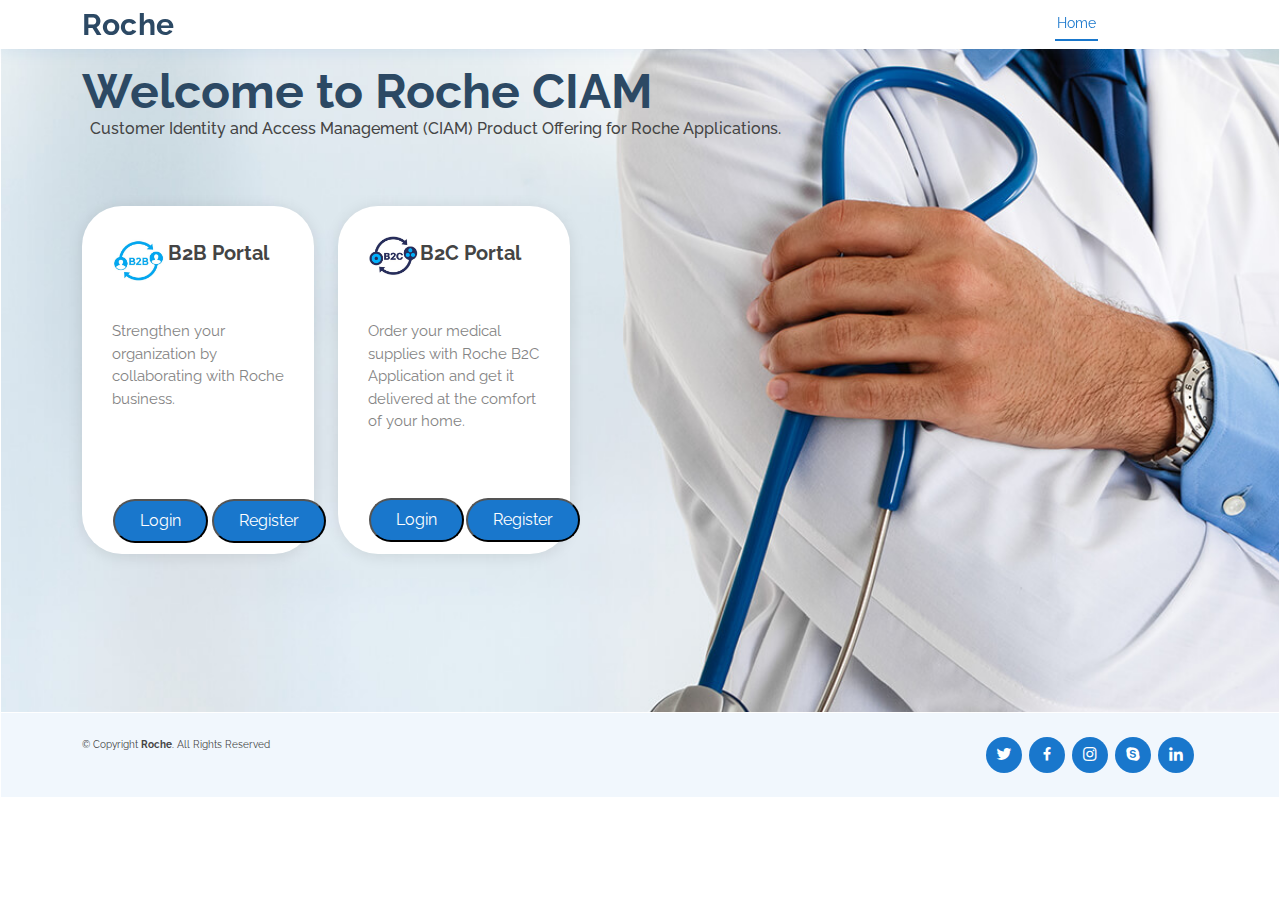
<file: index.html>
<!DOCTYPE html>
<html lang="en">

<head>
    <meta charset="utf-8">
    <meta content="width=device-width, initial-scale=1.0" name="viewport">

    <title>CIAM Sample - Index</title>
    <meta content="" name="description">
    <meta content="" name="keywords">

    <!-- Favicons -->
    <link href="assets/img/favicon.png" rel="icon">
    <link href="assets/img/apple-touch-icon.png" rel="apple-touch-icon">

    <!-- Google Fonts -->
    <link href="https://fonts.googleapis.com/css?family=Open+Sans:300,300i,400,400i,600,600i,700,700i|Raleway:300,300i,400,400i,500,500i,600,600i,700,700i|Poppins:300,300i,400,400i,500,500i,600,600i,700,700i" rel="stylesheet">

    <!-- Vendor CSS Files -->
    <link href="assets/vendor/fontawesome-free/css/all.min.css" rel="stylesheet">
    <link href="assets/vendor/animate.css/animate.min.css" rel="stylesheet">
    <link href="assets/vendor/bootstrap/css/bootstrap.min.css" rel="stylesheet">
    <link href="assets/vendor/bootstrap-icons/bootstrap-icons.css" rel="stylesheet">
    <link href="assets/vendor/boxicons/css/boxicons.min.css" rel="stylesheet">
    <link href="assets/vendor/glightbox/css/glightbox.min.css" rel="stylesheet">
    <link href="assets/vendor/remixicon/remixicon.css" rel="stylesheet">
    <link href="assets/vendor/swiper/swiper-bundle.min.css" rel="stylesheet">

    <!-- Template Main CSS File -->
    <link href="assets/css/style.css" rel="stylesheet">
    <script src="https://code.jquery.com/jquery-3.5.1.min.js"></script>
</head>

<body onload="load();">


    <table style="width:100%;height:100%">
        <tr>
            <td><div id="header"></div></td>
        </tr>
        <tr>
            <td>

                <!-- ======= Hero Section ======= -->
                <section id="hero">
                    <div class="container">
                        <h1>Welcome to Roche CIAM</h1>
                        <h6>
                            &nbsp;&nbsp;Customer Identity and Access Management (CIAM) Product Offering for Roche Applications.
                        </h6>
                        <!--<a href="#about" class="btn-get-started scrollto">Get Started</a>-->
                    </div>


                    <section id="why-us" class="why-us">
                        <div class="container">

                            <div style="vertical-align:central">
                                <!--<div class="col-lg-4 d-flex align-items-stretch">
                    <div class="content">
                        <h3>B2B Launchpad</h3>
                        <p>
                            Strengthen your business with powerful analytics by collaborating with online medical pharmacy.
                        </p>
                        <div class="text-center">
                            <a href="#" class="more-btn" onclick="SignInScreen('b2b');"><strong>Login</strong></a>
                            <a href="Signupb2b.html" class="more-btn"><strong>Register Organization</strong></a>
                        </div>
                    </div>-->
                            </div>
                            <div class="col-lg-8 d-flex align-items-stretch">
                                <div class="icon-boxes d-flex flex-column justify-content-center">
                                    <div class="row">
                                        <div class="col-xl-4 d-flex align-items-stretch">
                                            <div class="icon-box mt-4 mt-xl-0">
                                                <table><tr><td><img src="assets/img/b2bicon1.jpg" ; height="50" ;width="40px" /></td><td valign="middle"><br /><h4>B2B Portal</h4></td></tr></table>

                                                <br />
                                                <p style="text-align:left">Strengthen your organization by collaborating with Roche business.</p>

                                                <br />
                                                <br /><br />
                                                <table>
                                                    <tr>
                                                        <td>
                                                            <button class="appointment-btn" onclick="SignInScreen('b2b');" onmouseover="t('b2b');">Login</button>
                                                        </td>
                                                        <td><br /></td>
                                                        <td>
                                                            <button class="appointment-btn" onclick="SignUpScreen('b2b');" onmouseover="t('b2b');">Register</button>
                                                        </td>
                                                    </tr>
                                                </table>
                                                <!--<a href="Loginb2b.html" id="ICL" class="appointment-btn scrollto">Login</a>-->




                                            </div>
                                        </div>
                                        <div class="col-xl-4 d-flex align-items-stretch">
                                            <div class="icon-box mt-4 mt-xl-0">
                                                <table><tr><td><img src="assets/img/b2cicon.png" ; height="40" ;width="40px" /></td><td valign="middle"><br /><h4>B2C Portal</h4></td></tr></table>
                                                <br />
                                                <p style="text-align:left">Order your medical supplies with Roche B2C Application and get it delivered at the comfort of your home.</p>
                                                <table>
                                                    <tr>

                                                        <td>
                                                            <br />
                                                            <br />
                                                            <button class="appointment-btn" onclick="SignInScreen('b2c');" onmouseover="t('b2c');">Login</button>
                                                        </td>
                                                        <td>
                                                            <br />
                                                            <br />
                                                            <button class="appointment-btn" onclick="SignUpScreen('b2c');" onmouseover="t('b2c')">Register</button>
                                                        </td>
                                                    </tr>
                                                </table>



                                            </div>

                                        </div>
                                    </div><!-- End .content-->

                                </div>

                            </div>

                        </div>

                    </section><!-- End Why Us Section -->

                </section>
                <div id="footer"></div>
            </td>
        </tr>
        
        
    </table>


    <a href="#" class="back-to-top d-flex align-items-center justify-content-center"><i class="bi bi-arrow-up-short"></i></a>

    <!-- Vendor JS Files -->

    <script src="assets/js/jquery.min.js"></script>
    <script id="gigya" src="assets/js/Gigya.js"></script>
    <script src="assets/js/IndexedDB.js"></script>
    <script src="assets/vendor/purecounter/purecounter_vanilla.js"></script>
    <script src="assets/vendor/bootstrap/js/bootstrap.bundle.min.js"></script>
    <script src="assets/vendor/glightbox/js/glightbox.min.js"></script>
    <script src="assets/vendor/swiper/swiper-bundle.min.js"></script>
    <script src="assets/vendor/php-email-form/validate.js"></script>
    <script id="b2b"></script>
    <script id="b2c"></script>
    <script type="text/javascript">
        function t(flag) {



            // Load the script
            //alert(flag)
            const script = document.createElement("script");
            script.id = "gig";
            if (flag == 'b2b') {
                script.src = 'https://cdns.gigya.com/js/gigya.js?apiKey=4_oMwlIxZWipk7JkeWZ-b2LA';
            }
            else {

                script.src = 'https://cdns.gigya.com/js/gigya.js?apiKey=4_zU_l5sFaCUWaU5W-0KFDzw';
            }
            script.type = 'text/javascript';
            script.addEventListener('load', () => {
                console.log('jQuery ${$.fn.jquery} has been loaded successfully!');
                document.getElementById("gig").remove();
                // use jQuery below
            });
            document.head.appendChild(script);
        //}
            
            //if (flag == 'b2b') {

            //    $('head').append('<script src="https://cdns.gigya.com/js/gigya.js?apiKey=4_oMwlIxZWipk7JkeWZ-b2LA">')
                
            //    //$('<script id="b2b">').attr('src', "https://cdns.gigya.com/js/gigya.js?apiKey=4_oMwlIxZWipk7JkeWZ-b2LA").appendTo('head');

            //    //$('script[src="https://cdns.gigya.com/js/gigya.js?apiKey=4_oMwlIxZWipk7JkeWZ-b2LA"]').add();
            //    //document.getElementById("Gigya").src = "https://cdns.gigya.com/js/gigya.js?apiKey=4_oMwlIxZWipk7JkeWZ-b2LA";
                
            //}
            //if (flag == 'b2c') {

            //    $('head').append('<script src="https://cdns.gigya.com/js/gigya.js?apiKey=4_zU_l5sFaCUWaU5W-0KFDzw">')

            //    //$('<script id="b2c">').attr('src', "https://cdns.gigya.com/js/gigya.js?apiKey=4_zU_l5sFaCUWaU5W-0KFDzw").appendTo('head');

            //    //document.getElementById("Gigya").src = "https://cdns.gigya.com/js/gigya.js?apiKey=4_zU_l5sFaCUWaU5W-0KFDzw";
                 
            // }

            
            
        }
        

    </script>


    <!--<script type="text/javascript" src="https://cdns.gigya.com/js/gigya.js?apiKey=4_oMwlIxZWipk7JkeWZ-b2LA"></script>-->

    <!-- Template Main JS File -->

    <script src="assets/js/main.js"></script>

</body>

</html>
</file>
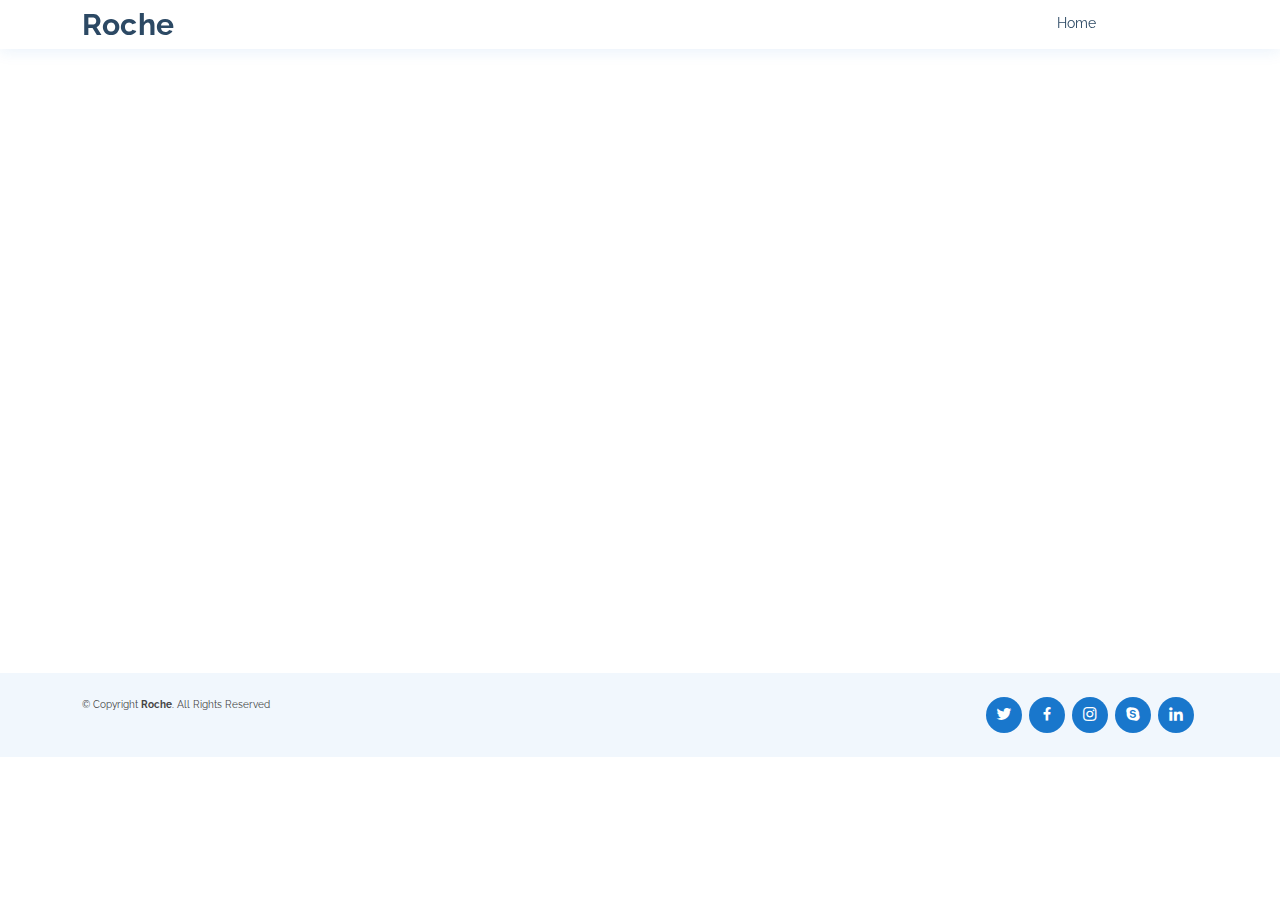
<file: ChangePassword.html>
﻿<!DOCTYPE html>
<html lang="en">
<!-- Basic -->
<head>

    <meta charset="utf-8">
    <meta content="width=device-width, initial-scale=1.0" name="viewport">

    <title>CIAM Sample - Change Password</title>
    <meta content="" name="description">
    <meta content="" name="keywords">

    <!-- Favicons -->
    <link href="assets/img/favicon.png" rel="icon">
    <link href="assets/img/apple-touch-icon.png" rel="apple-touch-icon">

    <!-- Google Fonts -->
    <link href="https://fonts.googleapis.com/css?family=Open+Sans:300,300i,400,400i,600,600i,700,700i|Raleway:300,300i,400,400i,500,500i,600,600i,700,700i|Poppins:300,300i,400,400i,500,500i,600,600i,700,700i" rel="stylesheet">

    <!-- Vendor CSS Files -->
    <link href="assets/vendor/fontawesome-free/css/all.min.css" rel="stylesheet">
    <link href="assets/vendor/animate.css/animate.min.css" rel="stylesheet">
    <link href="assets/vendor/bootstrap/css/bootstrap.min.css" rel="stylesheet">
    <link href="assets/vendor/bootstrap-icons/bootstrap-icons.css" rel="stylesheet">
    <link href="assets/vendor/boxicons/css/boxicons.min.css" rel="stylesheet">
    <link href="assets/vendor/glightbox/css/glightbox.min.css" rel="stylesheet">
    <link href="assets/vendor/remixicon/remixicon.css" rel="stylesheet">
    <link href="assets/vendor/swiper/swiper-bundle.min.css" rel="stylesheet">

    <!-- Template Main CSS File -->
    <link href="assets/css/style.css" rel="stylesheet">
    <script src="https://code.jquery.com/jquery-3.5.1.min.js"></script>


</head>
<body id="home" onload="ChangePassScreen();">
    <br />


    <div id="header"></div>
    <br />
    <br />
    <br />
    <br />
    <br />
    <br />
    <br />
    <br />
    <br />
    <br />
    <br />
    <br />
    <br />
    <br />
    <br />
    <br />
    <br />
    <br />
    <br />
    <br />
    <br />
    <br />
    <br />
    <br />
    <br />
    <br />
    <br />
    <div id="footer"></div>

    <script src="assets/js/jquery.min.js"></script>
    <script src="assets/js/Gigya.js"></script>
    <script src="assets/js/IndexedDB.js"></script>
    <script src="assets/vendor/purecounter/purecounter_vanilla.js"></script>
    <script src="assets/vendor/bootstrap/js/bootstrap.bundle.min.js"></script>
    <script src="assets/vendor/glightbox/js/glightbox.min.js"></script>
    <script src="assets/vendor/swiper/swiper-bundle.min.js"></script>
    <script src="assets/vendor/php-email-form/validate.js"></script>
    <script id="Gigya"></script>
    <script type="text/javascript">
        if (sessionStorage.getItem("flag") == 'b2b') {

            document.getElementById("Gigya").src = "https://cdns.gigya.com/js/gigya.js?apiKey=4_oMwlIxZWipk7JkeWZ-b2LA";

        }
        if (sessionStorage.getItem("flag") == 'b2c') {
            document.getElementById("Gigya").src = "https://cdns.gigya.com/js/gigya.js?apiKey=4_zU_l5sFaCUWaU5W-0KFDzw";

        }
    </script>
  
    <script src="assets/js/main.js"></script>

</body>
</html>
</file>
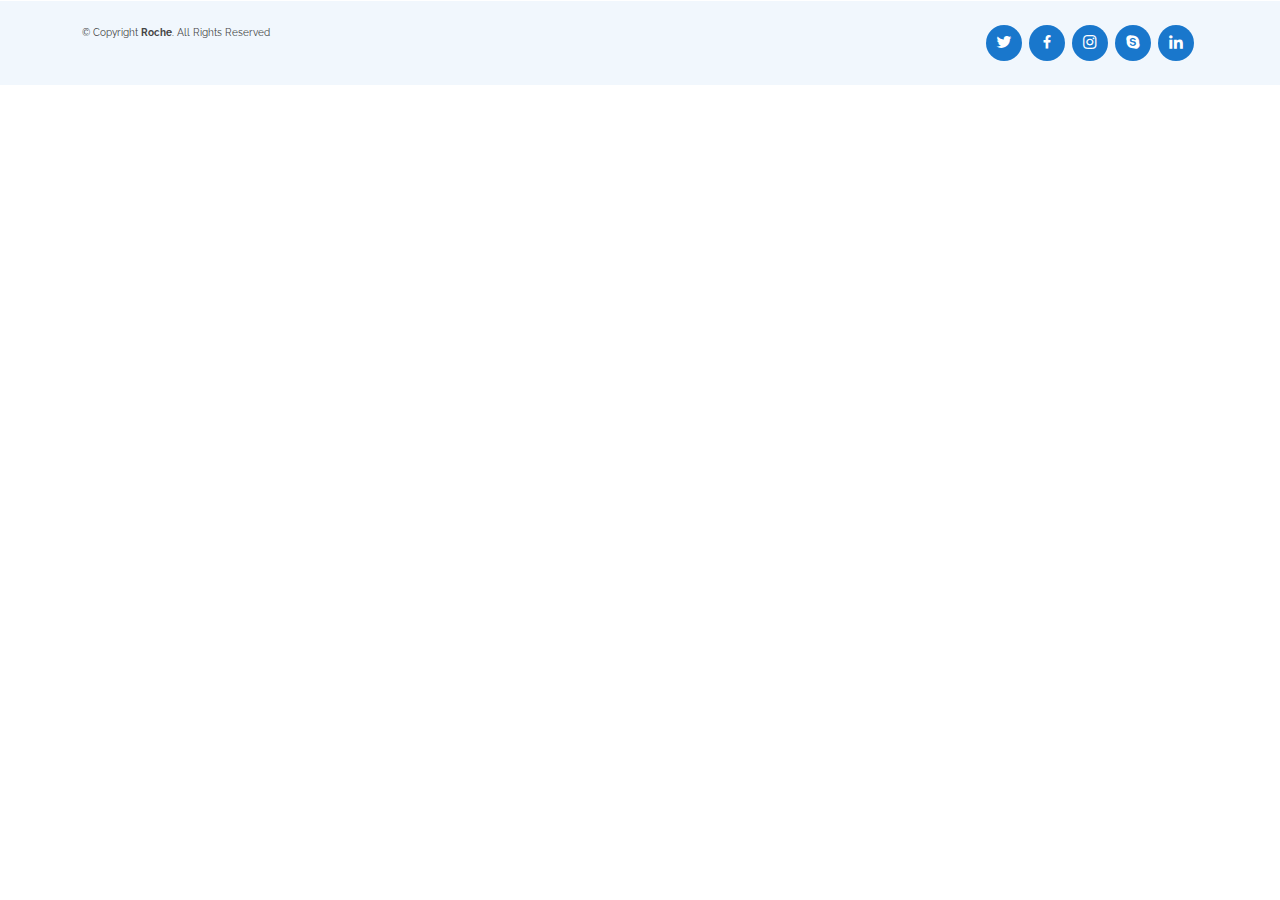
<file: Footer.html>
<!DOCTYPE html>
<html lang="en">

<head>
  <meta charset="utf-8">
  <meta content="width=device-width, initial-scale=1.0" name="viewport">

  <title>CIAM Sample - Footer</title>
  <meta content="" name="description">
  <meta content="" name="keywords">

  <!-- Favicons -->
  <link href="assets/img/favicon.png" rel="icon">
  <link href="assets/img/apple-touch-icon.png" rel="apple-touch-icon">

  <!-- Google Fonts -->
  <link href="https://fonts.googleapis.com/css?family=Open+Sans:300,300i,400,400i,600,600i,700,700i|Raleway:300,300i,400,400i,500,500i,600,600i,700,700i|Poppins:300,300i,400,400i,500,500i,600,600i,700,700i" rel="stylesheet">

  <!-- Vendor CSS Files -->
  <link href="assets/vendor/fontawesome-free/css/all.min.css" rel="stylesheet">
  <link href="assets/vendor/animate.css/animate.min.css" rel="stylesheet">
  <link href="assets/vendor/bootstrap/css/bootstrap.min.css" rel="stylesheet">
  <link href="assets/vendor/bootstrap-icons/bootstrap-icons.css" rel="stylesheet">
  <link href="assets/vendor/boxicons/css/boxicons.min.css" rel="stylesheet">
  <link href="assets/vendor/glightbox/css/glightbox.min.css" rel="stylesheet">
  <link href="assets/vendor/remixicon/remixicon.css" rel="stylesheet">
  <link href="assets/vendor/swiper/swiper-bundle.min.css" rel="stylesheet">

  <!-- Template Main CSS File -->
  <link href="assets/css/style.css" rel="stylesheet">

  
 </head>
<body>
  <footer id="footer">
   

    <div class="container d-md-flex py-4">

      <div class="me-md-auto text-center text-md-start">
        <div class="copyright">
          &copy; Copyright <strong><span>Roche</span></strong>. All Rights Reserved
        </div>
        
      </div>
      <div class="social-links text-center text-md-right pt-3 pt-md-0">
        <a href="#" class="twitter"><i class="bx bxl-twitter"></i></a>
        <a href="#" class="facebook"><i class="bx bxl-facebook"></i></a>
        <a href="#" class="instagram"><i class="bx bxl-instagram"></i></a>
        <a href="#" class="google-plus"><i class="bx bxl-skype"></i></a>
        <a href="#" class="linkedin"><i class="bx bxl-linkedin"></i></a>
      </div>
    </div>
  </footer><!-- End Footer -->

  
  <a href="#" class="back-to-top d-flex align-items-center justify-content-center"><i class="bi bi-arrow-up-short"></i></a>

  

  <!-- Template Main JS File -->
  <script src="assets/js/main.js"></script>

</body>

</html>
</file>
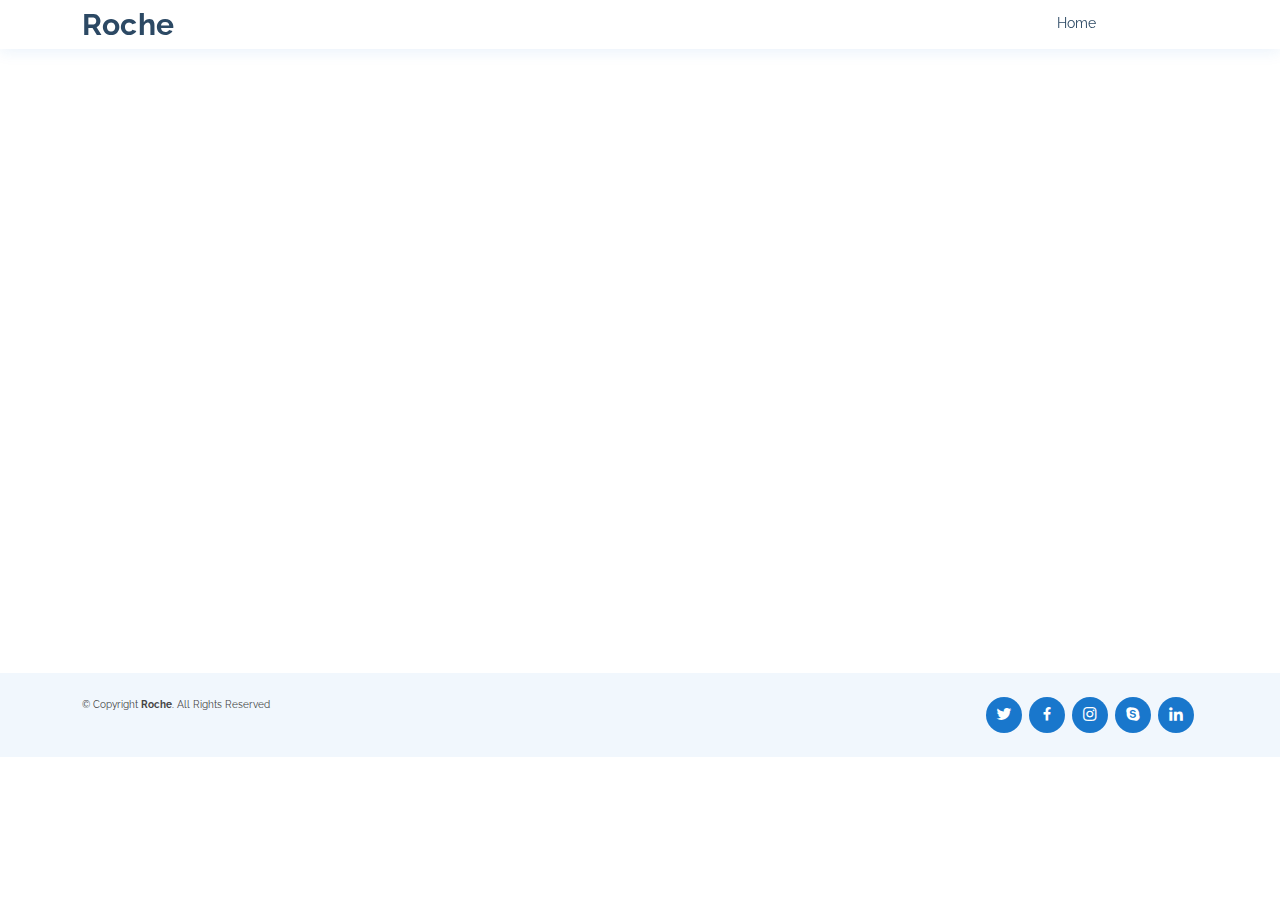
<file: ForgotPassword.html>
﻿<!DOCTYPE html>
<html lang="en">
<!-- Basic -->
<head>

    <meta charset="utf-8">
    <meta content="width=device-width, initial-scale=1.0" name="viewport">

    <title>CIAM Sample - Index</title>
    <meta content="" name="description">
    <meta content="" name="keywords">

    <!-- Favicons -->
    <link href="assets/img/favicon.png" rel="icon">
    <link href="assets/img/apple-touch-icon.png" rel="apple-touch-icon">

    <!-- Google Fonts -->
    <link href="https://fonts.googleapis.com/css?family=Open+Sans:300,300i,400,400i,600,600i,700,700i|Raleway:300,300i,400,400i,500,500i,600,600i,700,700i|Poppins:300,300i,400,400i,500,500i,600,600i,700,700i" rel="stylesheet">

    <!-- Vendor CSS Files -->
    <link href="assets/vendor/fontawesome-free/css/all.min.css" rel="stylesheet">
    <link href="assets/vendor/animate.css/animate.min.css" rel="stylesheet">
    <link href="assets/vendor/bootstrap/css/bootstrap.min.css" rel="stylesheet">
    <link href="assets/vendor/bootstrap-icons/bootstrap-icons.css" rel="stylesheet">
    <link href="assets/vendor/boxicons/css/boxicons.min.css" rel="stylesheet">
    <link href="assets/vendor/glightbox/css/glightbox.min.css" rel="stylesheet">
    <link href="assets/vendor/remixicon/remixicon.css" rel="stylesheet">
    <link href="assets/vendor/swiper/swiper-bundle.min.css" rel="stylesheet">

    <!-- Template Main CSS File -->
    <link href="assets/css/style.css" rel="stylesheet">
    <script src="https://code.jquery.com/jquery-3.5.1.min.js"></script>


</head>
<body id="home" onload="ForgotPass();">
    <br />


    <div id="header"></div>
    <br />
    <br />
    <br />
    <br />
    <br />
    <br />
    <br />
    <br />
    <br />
    <br />
    <br />
    <br />
    <br />
    <br />
    <br />
    <br />
    <br />
    <br />
    <br />
    <br />
    <br />
    <br />
    <br />
    <br />
    <br />
    <br />
    <br />
    <div id="footer"></div>

    <script src="assets/js/jquery.min.js"></script>
    <script src="assets/js/Gigya.js"></script>
    <script src="assets/js/IndexedDB.js"></script>
    <script src="assets/vendor/purecounter/purecounter_vanilla.js"></script>
    <script src="assets/vendor/bootstrap/js/bootstrap.bundle.min.js"></script>
    <script src="assets/vendor/glightbox/js/glightbox.min.js"></script>
    <script src="assets/vendor/swiper/swiper-bundle.min.js"></script>
    <script src="assets/vendor/php-email-form/validate.js"></script>
    <script type="text/javascript" src="https://cdns.gigya.com/js/gigya.js?apiKey=4_oMwlIxZWipk7JkeWZ-b2LA"></script>

    <!-- Template Main JS File -->

    <script src="assets/js/main.js"></script>

</body>
</html>
</file>
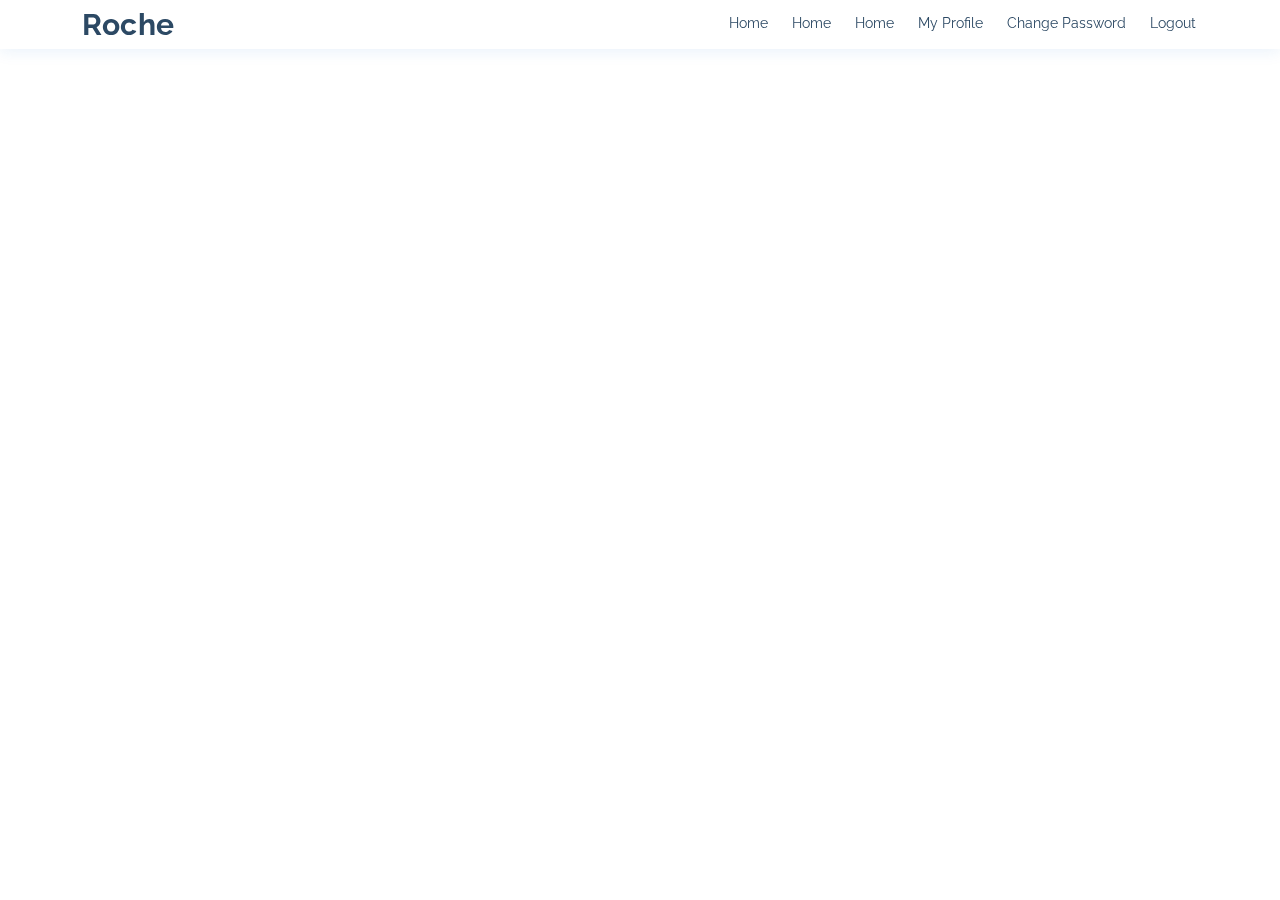
<file: Header.html>
<!DOCTYPE html>
<html lang="en">

<head>
    <meta charset="utf-8">
    <meta content="width=device-width, initial-scale=1.0" name="viewport">

    <title>CIAM Sample - Index</title>
    <meta content="" name="description">
    <meta content="" name="keywords">

    <!-- Favicons -->
    <link href="assets/img/favicon.png" rel="icon">
    <link href="assets/img/apple-touch-icon.png" rel="apple-touch-icon">

    <!-- Google Fonts -->
    <link href="https://fonts.googleapis.com/css?family=Open+Sans:300,300i,400,400i,600,600i,700,700i|Raleway:300,300i,400,400i,500,500i,600,600i,700,700i|Poppins:300,300i,400,400i,500,500i,600,600i,700,700i" rel="stylesheet">

    <!-- Vendor CSS Files -->
    <link href="assets/vendor/fontawesome-free/css/all.min.css" rel="stylesheet">
    <link href="assets/vendor/animate.css/animate.min.css" rel="stylesheet">
    <link href="assets/vendor/bootstrap/css/bootstrap.min.css" rel="stylesheet">
    <link href="assets/vendor/bootstrap-icons/bootstrap-icons.css" rel="stylesheet">
    <link href="assets/vendor/boxicons/css/boxicons.min.css" rel="stylesheet">
    <link href="assets/vendor/glightbox/css/glightbox.min.css" rel="stylesheet">
    <link href="assets/vendor/remixicon/remixicon.css" rel="stylesheet">
    <link href="assets/vendor/swiper/swiper-bundle.min.css" rel="stylesheet">

    <!-- Template Main CSS File -->
    <link href="assets/css/style.css" rel="stylesheet">
    
    <script>
        $(function () {
            $('a').each(function () {
                if ($(this).prop('href') == window.location.href) {
                    $(this).addClass('nav-link active'); $(this).parents('li').addClass('nav-link active');
                }
            });
        });

        var session_UID = sessionStorage.getItem("SUID");
        var session_Name = sessionStorage.getItem("SName");
        //alert(session_Name);
        var session_Provider = sessionStorage.getItem("SProvider");
        var session_OrgName = sessionStorage.getItem("SOrgName");
        var flag = sessionStorage.getItem("flag");
        //alert(flag);
        //session_Email = 'here';
        //alert(session_Email);

        if (session_UID == null || typeof session_UID === "undefined") {

            //document.getElementById("LN").style.display = "block";
            //document.getElementById("RS").style.display = "block";
            document.getElementById("HM").style.display = "block";
            document.getElementById("HMLb2b").style.display = "none";
            document.getElementById("HMLb2c").style.display = "none";
            document.getElementById("MP").style.display = "none";
            document.getElementById("CP").style.display = "none";
            document.getElementById("LO").style.display = "none";
            //document.getElementById("info").style.display = "none";


        }
        else {

            if (flag == 'b2c') {
                //document.getElementById("info").innerText = "Hello," + " " + session_Name;
                document.getElementById("HMLb2c").style.display = "block";
                document.getElementById("HMLb2b").style.display = "none";
            }
            if (flag == 'b2b') {
                //document.getElementById("info").innerText = "Hello," + " " + session_Name + "\n" + "Account for : " + session_OrgName;
                //document.getElementById("info").style.font  = "18px"
                document.getElementById("HMLb2b").style.display = "block";
                document.getElementById("HMLb2c").style.display = "none";
            }
            
            document.getElementById("MP").style.display = "block";
            //alert(session_Provider);
            if (session_Provider == null || typeof session_Provider === "undefined") {
                alert('ok');
                document.getElementById("CP").style.display = "block";
            }
            else {
                //alert('no');
                document.getElementById("CP").style.display = "none";
            }
            document.getElementById("HM").style.display = "none";

            //document.getElementById("RS").style.display = "none";
            //document.getElementById("info").style.display = "block";
            document.getElementById("LO").style.display = "block";
            //window.location.href = 'Login.html';
        }

        


    </script>

</head>

<body>



    <header id="header" class="fixed-top">
        <div class="container d-flex align-items-center">

            <h1 class="logo me-auto"><a href="index.html">Roche</a></h1>
            <!--<a href="index.html" class="logo me-auto"><img src="assets/img/Logo.png" alt="" class="img-fluid"></a>-->

            <nav id="navbar" class="navbar order-last order-lg-0">
                <ul>

                    <li><a id="HM" class="nav-link" href="index.html">Home</a></li>
                    <li><a id="HMLb2b" class="nav-link" href="Landingb2b.html">Home</a></li>
                    <li><a id="HMLb2c" class="nav-link" href="Landingb2c.html">Home</a></li>
                    <li><a id="MP" class="nav-link" href="MyProfile.html">My Profile</a></li>
                    <li><a id="CP" class="nav-link" href="ChangePassword.html">Change Password</a></li>
                    <li><a id="LO" class="nav-link" href="LogOut.html">Logout</a></li>


                </ul>
                <!--<p>&nbsp; &nbsp; &nbsp; &nbsp; &nbsp; &nbsp; &nbsp; &nbsp; &nbsp; &nbsp; &nbsp; &nbsp; &nbsp; &nbsp; &nbsp; &nbsp; </p>
                <a id="info" href="MyProfile.html"><strong></strong></a>-->
            </nav>
        </div>

    </header>
    <script src="assets/js/Gigya.js"></script>
    <script id="Gigya"></script>
    

    <a href="#" class="back-to-top d-flex align-items-center justify-content-center"><i class="bi bi-arrow-up-short"></i></a>

</body>

</html>
</file>
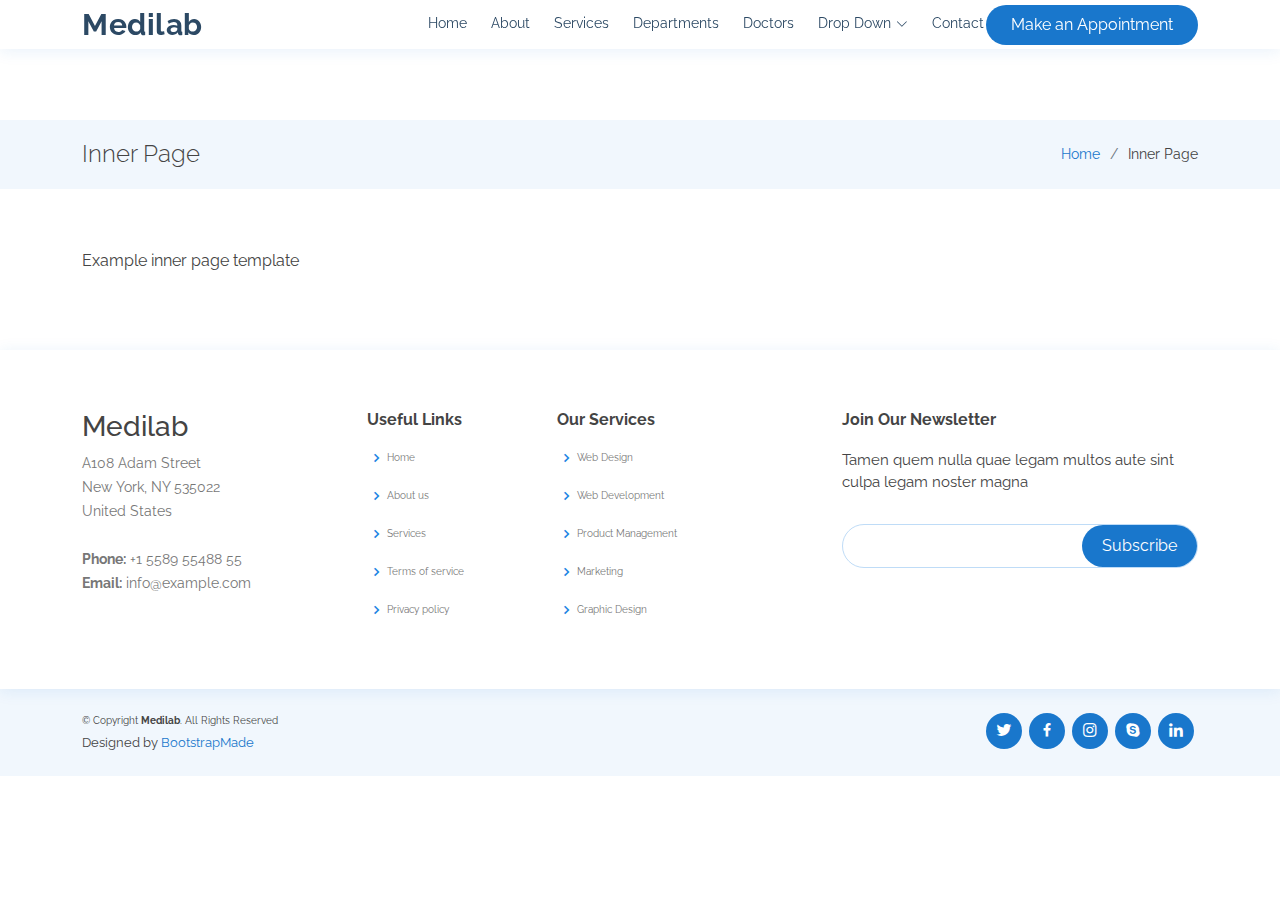
<file: inner-page.html>
<!DOCTYPE html>
<html lang="en">

<head>
  <meta charset="utf-8">
  <meta content="width=device-width, initial-scale=1.0" name="viewport">

  <title>Inner Page - Medilab Bootstrap Template</title>
  <meta content="" name="description">
  <meta content="" name="keywords">

  <!-- Favicons -->
  <link href="assets/img/favicon.png" rel="icon">
  <link href="assets/img/apple-touch-icon.png" rel="apple-touch-icon">

  <!-- Google Fonts -->
  <link href="https://fonts.googleapis.com/css?family=Open+Sans:300,300i,400,400i,600,600i,700,700i|Raleway:300,300i,400,400i,500,500i,600,600i,700,700i|Poppins:300,300i,400,400i,500,500i,600,600i,700,700i" rel="stylesheet">

  <!-- Vendor CSS Files -->
  <link href="assets/vendor/fontawesome-free/css/all.min.css" rel="stylesheet">
  <link href="assets/vendor/animate.css/animate.min.css" rel="stylesheet">
  <link href="assets/vendor/bootstrap/css/bootstrap.min.css" rel="stylesheet">
  <link href="assets/vendor/bootstrap-icons/bootstrap-icons.css" rel="stylesheet">
  <link href="assets/vendor/boxicons/css/boxicons.min.css" rel="stylesheet">
  <link href="assets/vendor/glightbox/css/glightbox.min.css" rel="stylesheet">
  <link href="assets/vendor/remixicon/remixicon.css" rel="stylesheet">
  <link href="assets/vendor/swiper/swiper-bundle.min.css" rel="stylesheet">

  <!-- Template Main CSS File -->
  <link href="assets/css/style.css" rel="stylesheet">

  <!-- =======================================================
  * Template Name: Medilab - v4.8.1
  * Template URL: https://bootstrapmade.com/medilab-free-medical-bootstrap-theme/
  * Author: BootstrapMade.com
  * License: https://bootstrapmade.com/license/
  ======================================================== -->
</head>

<body>

  <!-- ======= Top Bar ======= -->
  <div id="topbar" class="d-flex align-items-center fixed-top">
    <div class="container d-flex justify-content-between">
      <div class="contact-info d-flex align-items-center">
        <i class="bi bi-envelope"></i> <a href="mailto:contact@example.com">contact@example.com</a>
        <i class="bi bi-phone"></i> +1 5589 55488 55
      </div>
      <div class="d-none d-lg-flex social-links align-items-center">
        <a href="#" class="twitter"><i class="bi bi-twitter"></i></a>
        <a href="#" class="facebook"><i class="bi bi-facebook"></i></a>
        <a href="#" class="instagram"><i class="bi bi-instagram"></i></a>
        <a href="#" class="linkedin"><i class="bi bi-linkedin"></i></i></a>
      </div>
    </div>
  </div>

  <!-- ======= Header ======= -->
  <header id="header" class="fixed-top">
    <div class="container d-flex align-items-center">

      <h1 class="logo me-auto"><a href="index.html">Medilab</a></h1>
      <!-- Uncomment below if you prefer to use an image logo -->
      <!-- <a href="index.html" class="logo me-auto"><img src="assets/img/logo.png" alt="" class="img-fluid"></a>-->

      <nav id="navbar" class="navbar order-last order-lg-0">
        <ul>
          <li><a class="nav-link scrollto " href="#hero">Home</a></li>
          <li><a class="nav-link scrollto" href="#about">About</a></li>
          <li><a class="nav-link scrollto" href="#services">Services</a></li>
          <li><a class="nav-link scrollto" href="#departments">Departments</a></li>
          <li><a class="nav-link scrollto" href="#doctors">Doctors</a></li>
          <li class="dropdown"><a href="#"><span>Drop Down</span> <i class="bi bi-chevron-down"></i></a>
            <ul>
              <li><a href="#">Drop Down 1</a></li>
              <li class="dropdown"><a href="#"><span>Deep Drop Down</span> <i class="bi bi-chevron-right"></i></a>
                <ul>
                  <li><a href="#">Deep Drop Down 1</a></li>
                  <li><a href="#">Deep Drop Down 2</a></li>
                  <li><a href="#">Deep Drop Down 3</a></li>
                  <li><a href="#">Deep Drop Down 4</a></li>
                  <li><a href="#">Deep Drop Down 5</a></li>
                </ul>
              </li>
              <li><a href="#">Drop Down 2</a></li>
              <li><a href="#">Drop Down 3</a></li>
              <li><a href="#">Drop Down 4</a></li>
            </ul>
          </li>
          <li><a class="nav-link scrollto" href="#contact">Contact</a></li>
        </ul>
        <i class="bi bi-list mobile-nav-toggle"></i>
      </nav><!-- .navbar -->

      <a href="#appointment" class="appointment-btn scrollto"><span class="d-none d-md-inline">Make an</span> Appointment</a>

    </div>
  </header><!-- End Header -->

  <main id="main">

    <!-- ======= Breadcrumbs Section ======= -->
    <section class="breadcrumbs">
      <div class="container">

        <div class="d-flex justify-content-between align-items-center">
          <h2>Inner Page</h2>
          <ol>
            <li><a href="index.html">Home</a></li>
            <li>Inner Page</li>
          </ol>
        </div>

      </div>
    </section><!-- End Breadcrumbs Section -->

    <section class="inner-page">
      <div class="container">
        <p>
          Example inner page template
        </p>
      </div>
    </section>

  </main><!-- End #main -->

  <!-- ======= Footer ======= -->
  <footer id="footer">

    <div class="footer-top">
      <div class="container">
        <div class="row">

          <div class="col-lg-3 col-md-6 footer-contact">
            <h3>Medilab</h3>
            <p>
              A108 Adam Street <br>
              New York, NY 535022<br>
              United States <br><br>
              <strong>Phone:</strong> +1 5589 55488 55<br>
              <strong>Email:</strong> info@example.com<br>
            </p>
          </div>

          <div class="col-lg-2 col-md-6 footer-links">
            <h4>Useful Links</h4>
            <ul>
              <li><i class="bx bx-chevron-right"></i> <a href="#">Home</a></li>
              <li><i class="bx bx-chevron-right"></i> <a href="#">About us</a></li>
              <li><i class="bx bx-chevron-right"></i> <a href="#">Services</a></li>
              <li><i class="bx bx-chevron-right"></i> <a href="#">Terms of service</a></li>
              <li><i class="bx bx-chevron-right"></i> <a href="#">Privacy policy</a></li>
            </ul>
          </div>

          <div class="col-lg-3 col-md-6 footer-links">
            <h4>Our Services</h4>
            <ul>
              <li><i class="bx bx-chevron-right"></i> <a href="#">Web Design</a></li>
              <li><i class="bx bx-chevron-right"></i> <a href="#">Web Development</a></li>
              <li><i class="bx bx-chevron-right"></i> <a href="#">Product Management</a></li>
              <li><i class="bx bx-chevron-right"></i> <a href="#">Marketing</a></li>
              <li><i class="bx bx-chevron-right"></i> <a href="#">Graphic Design</a></li>
            </ul>
          </div>

          <div class="col-lg-4 col-md-6 footer-newsletter">
            <h4>Join Our Newsletter</h4>
            <p>Tamen quem nulla quae legam multos aute sint culpa legam noster magna</p>
            <form action="" method="post">
              <input type="email" name="email"><input type="submit" value="Subscribe">
            </form>
          </div>

        </div>
      </div>
    </div>

    <div class="container d-md-flex py-4">

      <div class="me-md-auto text-center text-md-start">
        <div class="copyright">
          &copy; Copyright <strong><span>Medilab</span></strong>. All Rights Reserved
        </div>
        <div class="credits">
          <!-- All the links in the footer should remain intact. -->
          <!-- You can delete the links only if you purchased the pro version. -->
          <!-- Licensing information: https://bootstrapmade.com/license/ -->
          <!-- Purchase the pro version with working PHP/AJAX contact form: https://bootstrapmade.com/medilab-free-medical-bootstrap-theme/ -->
          Designed by <a href="https://bootstrapmade.com/">BootstrapMade</a>
        </div>
      </div>
      <div class="social-links text-center text-md-right pt-3 pt-md-0">
        <a href="#" class="twitter"><i class="bx bxl-twitter"></i></a>
        <a href="#" class="facebook"><i class="bx bxl-facebook"></i></a>
        <a href="#" class="instagram"><i class="bx bxl-instagram"></i></a>
        <a href="#" class="google-plus"><i class="bx bxl-skype"></i></a>
        <a href="#" class="linkedin"><i class="bx bxl-linkedin"></i></a>
      </div>
    </div>
  </footer><!-- End Footer -->

  <div id="preloader"></div>
  <a href="#" class="back-to-top d-flex align-items-center justify-content-center"><i class="bi bi-arrow-up-short"></i></a>

  <!-- Vendor JS Files -->
  <script src="assets/vendor/purecounter/purecounter_vanilla.js"></script>
  <script src="assets/vendor/bootstrap/js/bootstrap.bundle.min.js"></script>
  <script src="assets/vendor/glightbox/js/glightbox.min.js"></script>
  <script src="assets/vendor/swiper/swiper-bundle.min.js"></script>
  <script src="assets/vendor/php-email-form/validate.js"></script>

  <!-- Template Main JS File -->
  <script src="assets/js/main.js"></script>

</body>

</html>
</file>
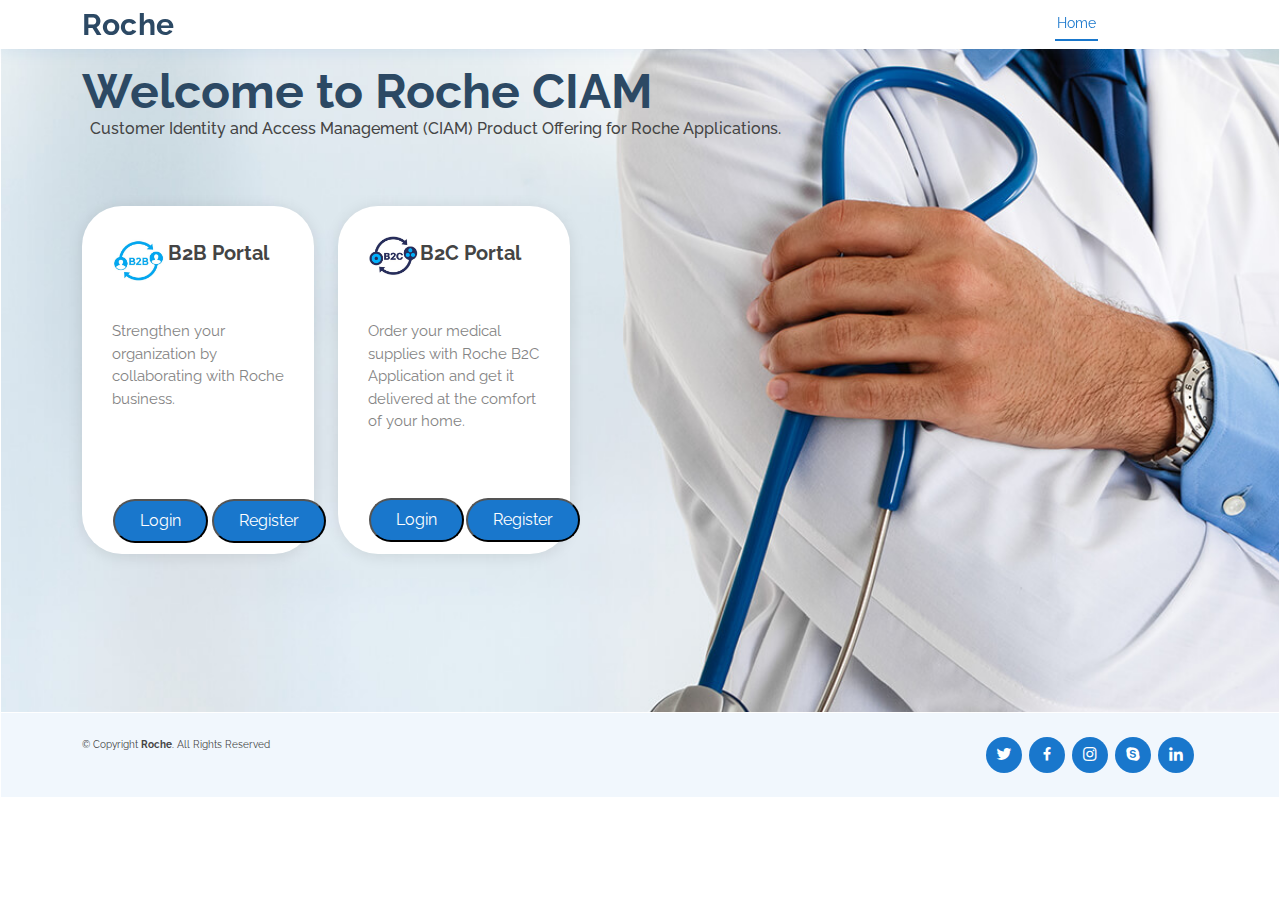
<file: Landingb2b.html>
﻿<!DOCTYPE html>
<html lang="en">
<!-- Basic -->
<head>

    <script src="assets/js/Gigya.js"></script>
    <script src="assets/js/IndexedDB.js"></script>


</head>
<body  onload="load();">
    
    <div style="background-image: url('assets/img/LandingBack.jpg'); background-size: cover;">

        <script type="text/javascript">

            function services(flag) {

                if (flag == "Ordering") {


                    //alert("your Ordering site will be open in new tab");
                    window.open("Services/Ordering.html", "_blank");
                }

                if (flag == "Returns") {


                    window.open("Services/Returns.html", "_blank");
                }
            }

            var session_UID = CheckLogin();
            if (session_UID != null || typeof session_UID != "undefined") {
                var mytable = "<table width=\"100%\"><tbody><tr><td><div id=\"header\"></div></td></tr><tr><td><br/><br/>";
                mytable +=
                    "<section id=\"services\" class=\"services\"><div class=\"container\"><div class=\"section-title\"><h2 id=\"dname\"></h2><p style=\"text-colour:white\">You are in B2B Portal.<br/>Below are the list of applications which you have access.</p></div><div class=\"row\">"

                const roleids = sessionStorage.getItem("roles");

                roleids.split(",").forEach(function (roleid) {
                    role = localStorage.getItem(roleid);
                    if (role == "Delegated Admin") {

                    }
                    else {
                        mytable += "<div class=\"col-lg-4 col-md-6 d-flex align-items-stretch\"><div class=\"icon-box\"><div class=\"icon\"><i class=\"fas fa-heartbeat\"></i></div><h4><a href=\"\" onclick=\"services('" + role + "')\">" + role + "</a></h4><p>a stated intention, either spoken or written, to engage in a commercial transaction for specific products or services</p></div></div>"
                    }
                })

                console.log(mytable);

                mytable += "</div></div></section ></td></tr><tr><td>"
                mytable +=
                    "<div id=\"footer\"></div>" +
                    "</td></tr ></tbody ></table >";

                document.write(mytable);


                document.getElementById("dname").innerText = "Welcome : " + sessionStorage.getItem("SName") + "    " + "| Account for : " + sessionStorage.getItem("SOrgName");
                //if (localStorage.getItem("DACheck") == "Yes") {
                //    document.getElementById("DAT").style.display = "block";
                //}
                //else {
                //    document.getElementById("DAT").style.display = "none";
                //}


                //var session_UID = CheckLogin();
            }



        </script>
        <script type="text/javascript" src="https://cdns.gigya.com/js/gigya.js?apiKey=4_oMwlIxZWipk7JkeWZ-b2LA"></script>
        <script src="assets/js/jquery.min.js"></script>
    </div>
</body>
</html>
</file>
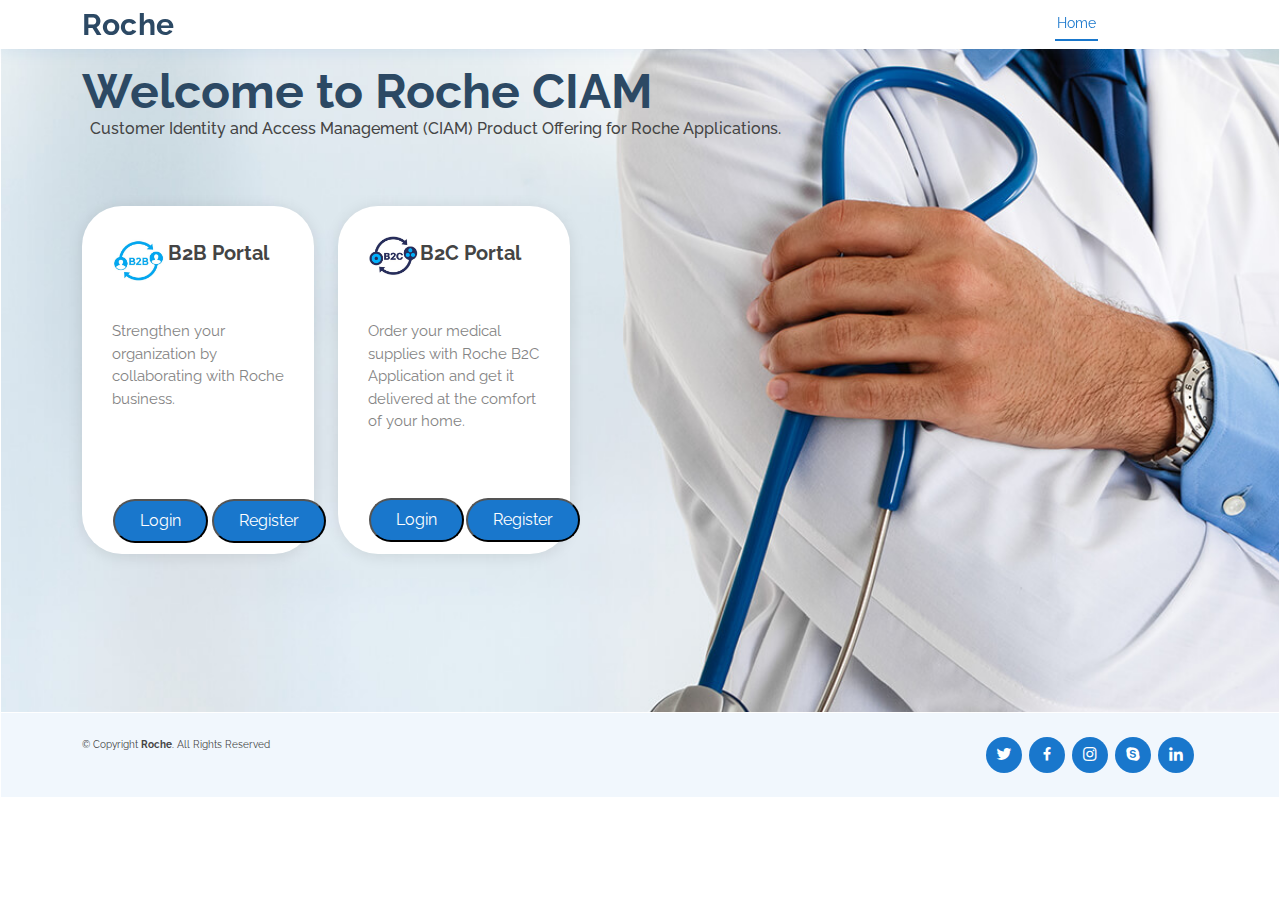
<file: Landingb2c.html>
﻿<!DOCTYPE html>
<html lang="en">
<!-- Basic -->
<head>
    <!--<link href="assets/css/style-order-return.css" rel="stylesheet">-->
    <link href="assets/css/style.css" rel="stylesheet">
    <script src="assets/js/Gigya.js"></script>
    <script src="assets/vendor/purecounter/purecounter_vanilla.js"></script>
    <script src="assets/vendor/bootstrap/js/bootstrap.bundle.min.js"></script>
    <script src="assets/vendor/glightbox/js/glightbox.min.js"></script>
    <script src="https://cdns.gigya.com/js/gigya.js?apikey=4_oMwlIxZWipk7JkeWZ-b2LA"></script>


</head>
<body onload="load();">



    <script type="text/javascript">


        function services(flag) {

            if (flag == "Ordering") {


                //alert("your Ordering site will be open in new tab");
                window.open("Ordering.html", "_blank");
            }

            if (flag == "Returns") {


                window.open("Returns.html", "_blank");
            }
        }

        var session_UID = CheckLogin();
        if (session_UID != null || typeof session_UID != "undefined") {
            var mytable = "<table width=\"100%\"><tbody><tr><td><div id=\"header\"></div></td></tr><tr><td><section id=\"ord-ret-hero\">" +

                "<div class=\"container\">" +
                "<div class=\"col-lg-7 order-2 order-lg-1 d-flex align-items-center\">" +
                "<div data-aos=\"zoom-out\" class=\"aos-init aos-animate\">" +
                "<h1>Empower your organization with Roche CIAM POC </h1></div></div></div></section ></td></tr><tr><td>";


            mytable +=
                "<section id=\"services\" class=\"services\"><div class=\"container\"><div class=\"section-title\"><h2 id=\"dname\"></h2></div><div align=\"center\">"

            //mytable +=
            //    "<section id=\"services\" class=\"services\"><div class=\"container\"><div class=\"section-title\"><h2 id=\"dname\"></h2><p style=\"text-colour:white\">You are in B2B Portal.<br/>Below are the list of applications which you have access.</p></div><div class=\"row\">"

            mytable += "<table><tr>";

            //const roleids = sessionStorage.getItem("roles");

            //roleids.split(",").forEach(function (roleid) {
                //role = localStorage.getItem(roleid);
                //if (role == "Delegated Admin") {

                    //opendelegateadmin(sessionStorage.getItem('OrgID'));
                //}
                //else {
            
            mytable += "<td onclick =\"services()\"><div><div class=\"icon-box\"><div class=\"icon\"><i class=\"fas fa-heartbeat\"></i></div><h4><a href=\"\" onclick=\"services()\">Healthcare Services</a></h4><p>Improve wholesale medical equipment ordering and returns efficiency with Roche web-based application</p></div></div></td>"
            
            mytable += "<td onclick=\"services()\"><div><div class=\"icon-box\"><div class=\"icon\"><i class=\"fas fa-heartbeat\"></i></div><h4><a href=\"\" onclick=\"services()\">Medical Prescription</a></h4><p>Improve wholesale medical equipment ordering and returns efficiency with Roche web-based application</p></div></div>"
            
            mytable += "</td></tr><tr>"
            
            
            mytable += "<td onclick=\"services()\"><div><div class=\"icon-box\"><div class=\"icon\"><i class=\"fas fa-heartbeat\"></i></div><h4><a href=\"\" onclick=\"services()\">Pharmacy</a></h4><p>Improve wholesale medical equipment ordering and returns efficiency with Roche web-based application</p></div></div></td>"
            
            mytable += "<td onclick=\"services()\"><div><div class=\"icon-box\"><div class=\"icon\"><i class=\"fas fa-heartbeat\"></i></div><h4><a href=\"\" onclick=\"services()\">Online Prescription</a></h4><p>Improve wholesale medical equipment ordering and returns efficiency with Roche web-based application</p></div></div>"
            mytable += "</td>"
            //}
            //})

            console.log(mytable);

            mytable += "</tr></table></div></div></section ></td></tr><tr><td>"
            mytable +=
                "<hr style=\"height: 35px;visibility: hidden\" /><div id=\"footer\"></div>" +
                "</td></tr ></tbody ></table >";

            document.write(mytable);


            document.getElementById("dname").innerText = "Welcome to B2C Portal";
            //document.getElementById("dname").innerText = "Welcome : " + sessionStorage.getItem("SName") + "    " + "| Account for : " + sessionStorage.getItem("SOrgName");
            //if (localStorage.getItem("DACheck") == "Yes") {
            //    document.getElementById("DAT").style.display = "block";
            //}
            //else {
            //    document.getElementById("DAT").style.display = "none";
            //}


            //var session_UID = CheckLogin();
        }



    </script>


    <script src="assets/js/jquery.min.js"></script>
    <script src="assets/js/IndexedDB.js"></script>
    
    


    
</body>
</html>
</file>
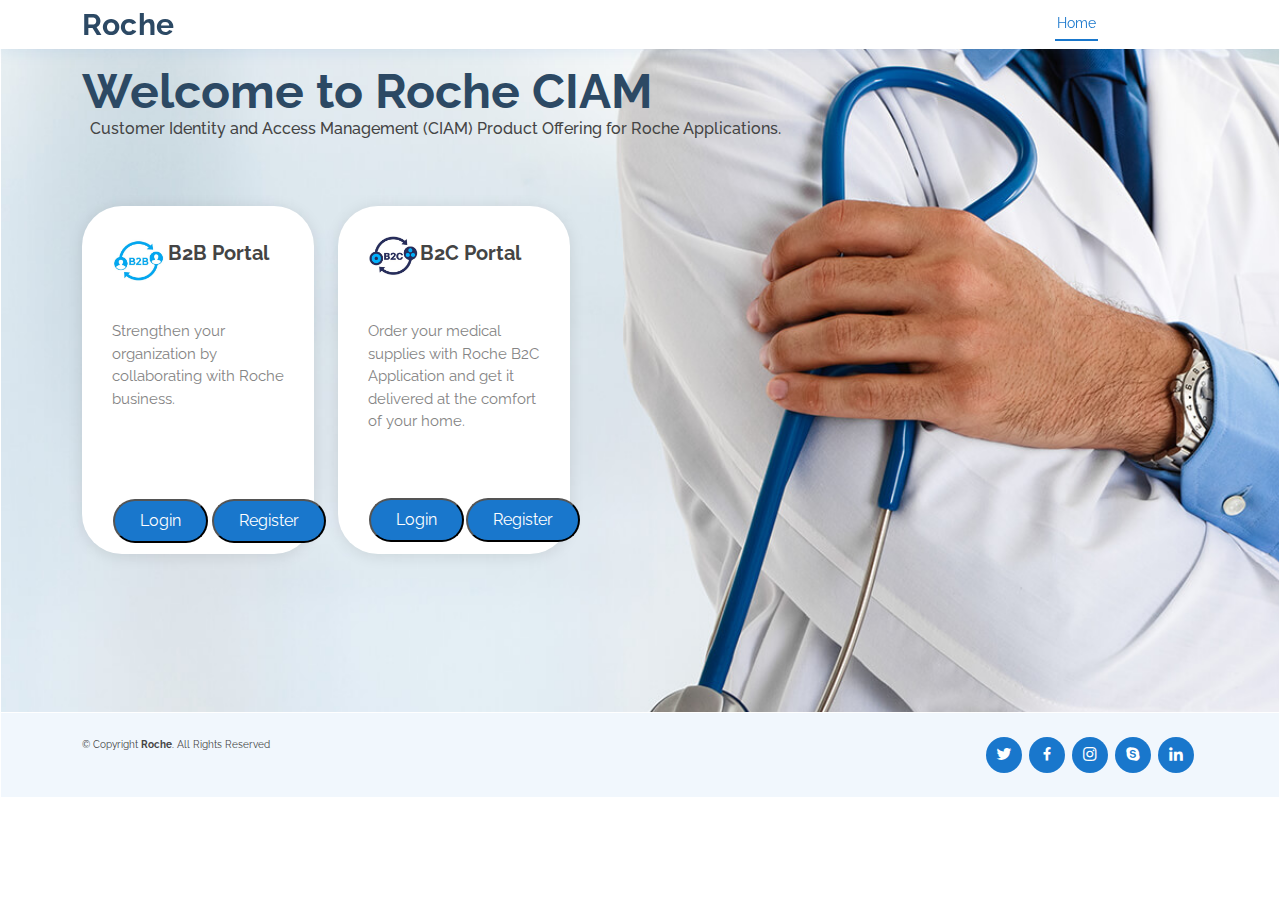
<file: Landingb2c_old.html>
﻿<!DOCTYPE html>
<html lang="en">
<!-- Basic -->
<head>
    <meta charset="utf-8">
    <meta content="width=device-width, initial-scale=1.0" name="viewport">

    <title>CIAM Sample - Index</title>
    <meta content="" name="description">
    <meta content="" name="keywords">

    <!-- Favicons -->
    <link href="assets/img/favicon.png" rel="icon">
    <link href="assets/img/apple-touch-icon.png" rel="apple-touch-icon">

    <!-- Google Fonts -->
    <link href="https://fonts.googleapis.com/css?family=Open+Sans:300,300i,400,400i,600,600i,700,700i|Raleway:300,300i,400,400i,500,500i,600,600i,700,700i|Poppins:300,300i,400,400i,500,500i,600,600i,700,700i" rel="stylesheet">

    <!-- Vendor CSS Files -->
    <link href="assets/vendor/fontawesome-free/css/all.min.css" rel="stylesheet">
    <link href="assets/vendor/animate.css/animate.min.css" rel="stylesheet">
    <link href="assets/vendor/bootstrap/css/bootstrap.min.css" rel="stylesheet">
    <link href="assets/vendor/bootstrap-icons/bootstrap-icons.css" rel="stylesheet">
    <link href="assets/vendor/boxicons/css/boxicons.min.css" rel="stylesheet">
    <link href="assets/vendor/glightbox/css/glightbox.min.css" rel="stylesheet">
    <link href="assets/vendor/remixicon/remixicon.css" rel="stylesheet">
    <link href="assets/vendor/swiper/swiper-bundle.min.css" rel="stylesheet">

    <!-- Template Main CSS File -->
    <link href="assets/css/style.css" rel="stylesheet">
    <script src="https://code.jquery.com/jquery-3.5.1.min.js"></script>

    <script src="assets/js/Gigya.js"></script>
    <script src="assets/js/IndexedDB.js"></script>
    <link href="assets/css/style-order-return.css" rel="stylesheet">
    <link href="assets/css/style.css" rel="stylesheet">

</head>
<body  onload="load();">
    
    <!--<div style="background-image: url('assets/img/B2CLanding.jpg'); background-size: cover; ">-->
    <div>
        <script type="text/javascript">


            var session_UID = CheckLogin();
            if (session_UID != null || typeof session_UID != "undefined") {


                var mytable = "<table width=\"100%\"><tbody><tr><td><div id=\"header\"></div></td></tr>";

                mytable += "<tr><td><section id=\"ord-ret-hero\">" +

                    "<div class=\"container\">" +
                    "<div class=\"col-lg-7 order-2 order-lg-1 d-flex align-items-center\">" +
                    "<div data-aos=\"zoom-out\" class=\"aos-init aos-animate\">" +
                    "<h1>Empower your organization with Roche CIAM POC</h1></div></div></div ></section ></td ></tr >"

                mytable +=
                    "<tr><td><section id=\"services\" class=\"services\"><div class=\"container\"><div class=\"section-title\"><h2 id=\"dname\"></h2></div></td><tr>"

                mytable += "<td>&nbsp;</td><td onclick=\"services()\"><div><div class=\"icon-box\"><div class=\"icon\"><i class=\"fas fa-heartbeat\"></i></div><h4><a href=\"\" onclick=\"services('" + role + "')\">" + role + "</a></h4><p>Improve wholesale medical equipment ordering and returns efficiency with Roche web-based application</p></div></div></td>"


                mytable += "</section ></td></tr><tr><td><hr style=\"height: 195pt;visibility: hidden\" />"
                mytable +=
                    "<div id=\"footer\"></div>" +
                    "</td></tr ></tbody ></table >";


                //mytable +=
                //    "<section id=\"services\" class=\"services\"><div class=\"container\"><div class=\"section-title\"><h2 id=\"dname\"></h2></div>"




                //mytable += "</section ></td></tr><tr><td><br/><br><br/><br/><br/><br/><br/><br/><br/><br/><br/><br/><br/><br/><br/><br/>"
                //mytable +=
                //    "<div id=\"footer\"></div>" +
                //    "</td></tr ></tbody ></table >";

                document.write(mytable);


                document.getElementById("dname").innerText = "Welcome to B2C portal";
                //document.getElementById("dname").innerText = "Welcome " + sessionStorage.getItem("SName") + " to B2C Application";
                //if (localStorage.getItem("DACheck") == "Yes") {
                //    document.getElementById("DAT").style.display = "block";
                //}
                //else {
                //    document.getElementById("DAT").style.display = "none";
                //}


                //var session_UID = CheckLogin();
            }



        </script>
        <script type="text/javascript" src="https://cdns.gigya.com/js/gigya.js?apiKey=https://cdns.gigya.com/js/gigya.js?apiKey=4_zU_l5sFaCUWaU5W-0KFDzw"></script>
        <script src="assets/js/jquery.min.js"></script>
    </div>
</body>
</html>
</file>
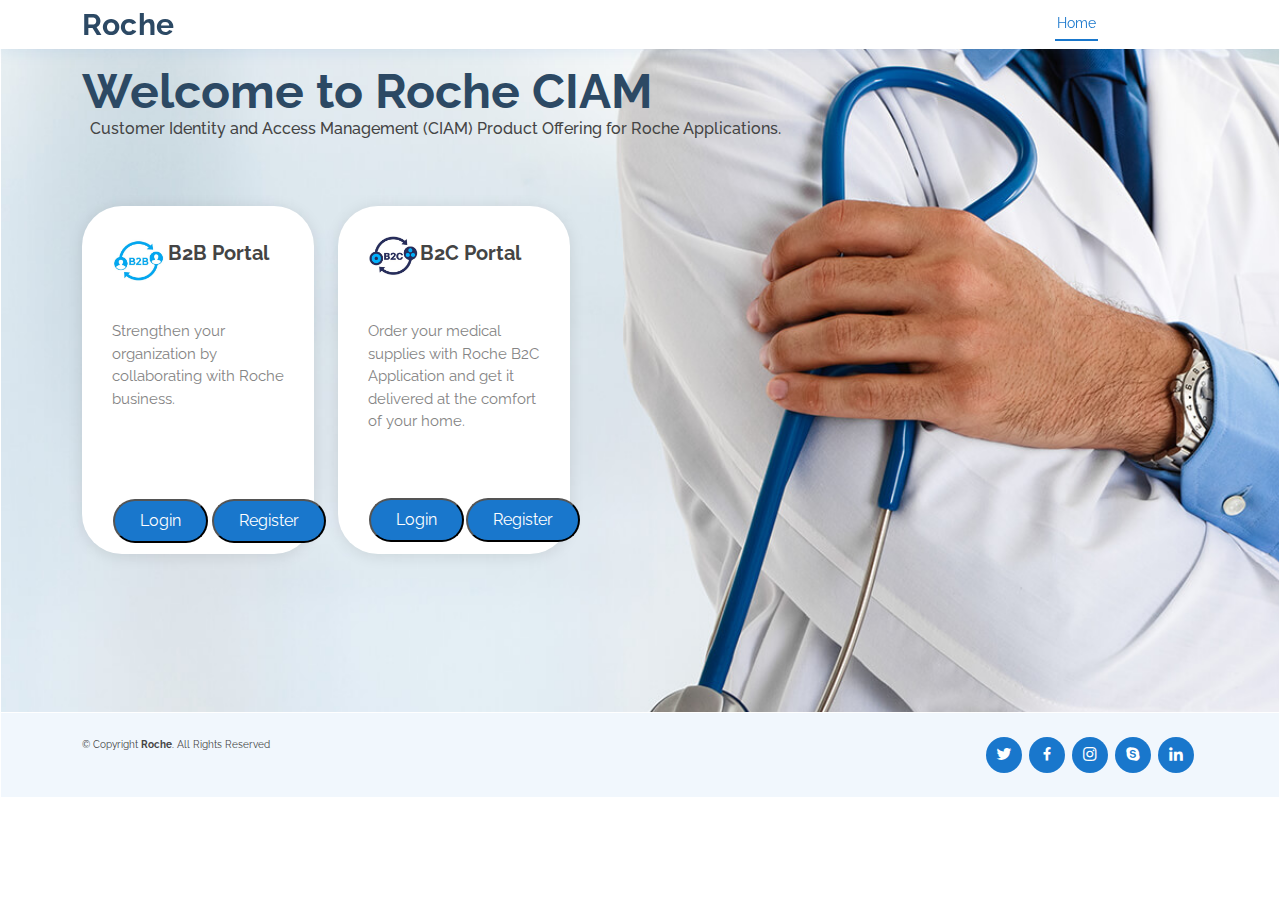
<file: MyProfile.html>
﻿<!DOCTYPE html>
<html lang="en">
<!-- Basic -->
<head>
    <meta charset="utf-8">
    <meta content="width=device-width, initial-scale=1.0" name="viewport">

    <title>Roche CIAM - MyProfile</title>
    <meta content="" name="description">
    <meta content="" name="keywords">

    <!-- Favicons -->
    <link href="assets/img/favicon.png" rel="icon">
    <link href="assets/img/apple-touch-icon.png" rel="apple-touch-icon">

    <!-- Google Fonts -->
    <link href="https://fonts.googleapis.com/css?family=Open+Sans:300,300i,400,400i,600,600i,700,700i|Raleway:300,300i,400,400i,500,500i,600,600i,700,700i|Poppins:300,300i,400,400i,500,500i,600,600i,700,700i" rel="stylesheet">

    <!-- Vendor CSS Files -->
    <link href="assets/vendor/fontawesome-free/css/all.min.css" rel="stylesheet">
    <link href="assets/vendor/animate.css/animate.min.css" rel="stylesheet">
    <link href="assets/vendor/bootstrap/css/bootstrap.min.css" rel="stylesheet">
    <link href="assets/vendor/bootstrap-icons/bootstrap-icons.css" rel="stylesheet">
    <link href="assets/vendor/boxicons/css/boxicons.min.css" rel="stylesheet">
    <link href="assets/vendor/glightbox/css/glightbox.min.css" rel="stylesheet">
    <link href="assets/vendor/remixicon/remixicon.css" rel="stylesheet">
    <link href="assets/vendor/swiper/swiper-bundle.min.css" rel="stylesheet">

    <!-- Template Main CSS File -->
    <link href="assets/css/style.css" rel="stylesheet">
    <script src="https://code.jquery.com/jquery-3.5.1.min.js"></script>
    
    <script src="assets/js/IndexedDB.js"></script>

</head>
<body id="home" data-offset="98" onload="load();">

    
    <table width="100%" style="height:100%">
        <tr height="30%"><td><div id="header"></div></td></tr>
        <tr>
            <td>
                <br /><section id="ord-ret-hero">

                    <div class="container">
                        <div class="col-lg-7 order-2 order-lg-1 d-flex align-items-center">
                            <div data-aos="zoom-out" class="aos-init aos-animate">
                                <h1>Empower your organization with roche ciam POC</h1>

                            </div>
                        </div>
                    </div>
                </section>
            </td>
        </tr>
        <tr height="60%">
            <td>

                <section id="appointment" class="appointment">
                    
                        <div class="container">

                            <div class="row">

                                <div class="col-md-6">
                                    <div class="form-group">
                                        <label>UID</label>
                                        <input type="text" readonly="readonly" class="form-control input-md" id="UID" name="UID" />

                                    </div>
                                </div>
                                <div class="col-md-6">
                                    <div class="form-group">
                                        <label>Email</label>
                                        <input type="text" readonly="readonly" id="email" class="form-control" name="email" />

                                    </div>
                                </div>

                            </div>
                            <br />
                            <div class="row">
                                <div class="col-md-6">
                                    <div class="form-group">
                                        <label>FirstName</label>
                                        <input type="text" readonly="readonly" id="firstName" class="form-control" name="firstName" />

                                    </div>
                                </div>
                                <div class="col-md-6">
                                    <div class="form-group">
                                        <label>LastName</label>
                                        <input type="text" readonly="readonly" class="form-control" id="lastName" />

                                    </div>
                                </div>
                            </div>
                            <br />
                            <div class="row">
                                <div class="col-md-6">
                                    <div id="Organizationd" class="form-group">
                                        <label>Organization</label>
                                        <input type="text" readonly="readonly" class="form-control" id="Organization" />

                                    </div>
                                </div>
                                <div class="col-md-6">
                                    <div id="Departmentd" class="form-group">
                                        <label>Department</label>
                                        <input type="text" readonly="readonly" class="form-control" id="Department" />

                                    </div>
                                </div>
                            </div>
                            <br />
                            <div class="row">
                                <div class="col-md-6">
                                    <div id="Jobd" class="form-group">
                                        <label>Job</label>
                                        <input type="text" readonly="readonly" class="form-control" id="Job" />

                                    </div>
                                </div>
                                <div class="col-md-6">
                                    <div id="Rolesd" class="form-group">
                                        <label>Roles</label>
                                        <!--<input type="text" readonly="readonly" multiple="" class="form-control" id="Roles" />-->
                                        <textarea name="textarea" readonly="readonly" rows="5" class="form-control" id="Roles"></textarea>

                                    </div>
                                </div>
                            </div>
                            <br />
                            <br />
                            <div class="submit-button text-center">
                                <button class="appointment-btn" id="submit" onclick="ShowEditScreen();">Edit Profile</button>


                            </div>
                        </div>



                    
                </section>

            </td>
        </tr>
        <tr>
            <td>
                
                <div id="footer" style="position:relative"></div>
            </td>
        </tr>
    </table>


    

    


    
    <!-- ALL JS FILES -->
    <script src="assets/js/jquery.min.js"></script>
    <script src="assets/js/Gigya.js"></script>
    <script id="Gigya"></script>
    <script type="text/javascript">
        var session_UID = CheckLogin();
        if (session_UID != null || typeof session_UID != "undefined") {
            var DBName = "Users";
            var Table = "Users_Info";
            getRecords(DBName, Table, session_UID);
        }

       
            if (sessionStorage.getItem("flag") == 'b2b') {
                
            document.getElementById("Organizationd").style.display = "block";
            document.getElementById("Departmentd").style.display = "block";
            document.getElementById("Jobd").style.display = "block";
            document.getElementById("Rolesd").style.display = "block";
            }
            else {
               
            document.getElementById("Organizationd").style.display = "none";
            document.getElementById("Departmentd").style.display = "none";
            document.getElementById("Jobd").style.display = "none";
            document.getElementById("Rolesd").style.display = "none";
            }

        if (sessionStorage.getItem("flag") == 'b2b') {

            document.getElementById("Gigya").src = "https://cdns.gigya.com/js/gigya.js?apiKey=4_oMwlIxZWipk7JkeWZ-b2LA";
            
        }
        if (sessionStorage.getItem("flag") == 'b2c') {
            document.getElementById("Gigya").src = "https://cdns.gigya.com/js/gigya.js?apiKey=4_zU_l5sFaCUWaU5W-0KFDzw";
            
        }

    </script>
    



</body>
</html>
</file>
<file: assets/css/style-order-return.css>
/*--------------------------------------------------------------
# General
--------------------------------------------------------------*/
body {
  font-family: "Open Sans", sans-serif;
  color: #444444;
}

a {
  color: #1977cc;
  text-decoration: none;
}

a:hover {
  color: #3291e6;
  text-decoration: none
}

h1,
h2,
h3,
h4,
h5,
h6 {
  font-family: "Times New Roman", sans-serif;
}

/*--------------------------------------------------------------
# Preloader
--------------------------------------------------------------*/
#preloader {
  position: fixed;
  top: 0;
  left: 0;
  right: 0;
  bottom: 0;
  z-index: 9999;
  overflow: hidden;
  background: #fff;
}

#preloader:before {
  content: "";
  position: fixed;
  top: calc(50% - 30px);
  left: calc(50% - 30px);
  border: 6px solid #1977cc;
  border-top-color: #d1e6f9;
  border-radius: 50%;
  width: 60px;
  height: 60px;
  -webkit-animation: animate-preloader 1s linear infinite;
  animation: animate-preloader 1s linear infinite;
}

@-webkit-keyframes animate-preloader {
  0% {
    transform: rotate(0deg);
  }

  100% {
    transform: rotate(360deg);
  }
}

@keyframes animate-preloader {
  0% {
    transform: rotate(0deg);
  }

  100% {
    transform: rotate(360deg);
  }
}

/*--------------------------------------------------------------
# ord-ret-hero Section
--------------------------------------------------------------*/
#ord-ret-hero {
  width: 100%;
  height:18vh;
  background: url("../img/hero-bg.jpg") top center;
  background-size: cover;
  margin-bottom: 0px;
}

#ord-ret-hero .container {
  position: relative;
}

#ord-ret-hero h1 {
  margin: 0;
  font-size: 48px;
  font-weight: 700;
  line-height: 56px;
  margin-top: 15px;
  color: #2c4964;
}

#ord-ret-hero h2 {
  color: #2c4964;
  margin: 10px 0 0 0;
  font-size: 24px;
}

#ord-ret-hero .btn-get-started {
  font-family: "Raleway", sans-serif;
  text-transform: uppercase;
  font-weight: 500;
  font-size: 14px;
  letter-spacing: 1px;
  display: inline-block;
  padding: 12px 35px;
  margin-top: 30px;
  border-radius: 50px;
  transition: 0.5s;
  color: #fff;
  background: #1977cc;
}

#ord-ret-hero .btn-get-started:hover {
  background: #3291e6;
}

@media (min-width: 1024px) {
  #ord-ret-hero {
    background-attachment: fixed;
  }
}

@media (max-width: 992px) {
  #ord-ret-hero {
    margin-bottom: 0;
    height: 200px;
  }

  #ord-ret-hero .container {
    padding-bottom: 63px;
  }

  #ord-ret-hero h1 {
    font-size: 28px;
    line-height: 36px;
  }

  #ord-ret-hero h2 {
    font-size: 18px;
    line-height: 24px;
    margin-bottom: 30px;
  }
}

@media (max-height: 600px) {
  #ord-ret-hero {
    height: 200px;
  }
}

/*--------------------------------------------------------------
# Sections General
--------------------------------------------------------------*/
section {
  padding: 0px 0;
  overflow: hidden;
}

.section-bg {
  background-color: #f1f7fd;
}

.section-title {
  text-align: center;
  padding-bottom: 30px;
}

.section-title h2 {
  font-size: 32px;
  font-weight: bold;
  margin-bottom: 20px;
  padding-bottom: 20px;
  position: relative;
  color: #2c4964;
}


.section-title p {
  margin-bottom: 0;
}


/*--------------------------------------------------------------
# About
--------------------------------------------------------------*/

.about .icon-boxes h4 {
  font-size: 18px;
  color: #4b7dab;
  margin-bottom: 15px;
}

#hp {
  float: right;
  margin: 0 0 0 0px;
}

.about .icon-boxes h3 {
  font-size: 28px;
  font-weight: 700;
  color: #2c4964;
  margin-bottom: 15px;
}

.about .icon-box {
  margin-left: 180px;
  margin-right: 180px;
  margin-top: 20px;
  width: fit-content;
  justify-content: space-between
}

.about .icon-box .icon {
  float: left;
  display: flex;
  align-items: center;
  justify-content: center;
  width: 64px;
  height: 64px;
  border: 2px solid #8dc2f1;
  border-radius: 50px;
  transition: 0.5s;
}

.about .icon-box .image-side {
  float: right;
  align-items: right;
}

.about .icon-box .icon i {
  color: #1977cc;
  font-size: 32px;
}

.about .icon-box:hover .icon {
  background: #1977cc;
  border-color: #1977cc;
}

.about .icon-box:hover .icon i {
  color: #fff;
}

.about .icon-box .title {
  margin-left: 85px;
  font-weight: 700;
  margin-bottom: 10px;
  font-size: 18px;
}

.about .icon-box .title a {
  color: #343a40;
  transition: 0.3s;
}

.about .icon-box .title a:hover {
  color: #1977cc;
}

.about .icon-box .description {
  margin-left: 85px;
  line-height: 24px;
  font-size: 14px;
}

.about .video-box {
  background: url("../img/about.jpg") center center no-repeat;
  background-size: cover;
  min-height: 500px;
}

.about .play-btn {
  width: 94px;
  height: 94px;
  background: radial-gradient(#1977cc 50%, rgba(25, 119, 204, 0.4) 52%);
  border-radius: 50%;
  display: block;
  position: absolute;
  left: calc(50% - 47px);
  top: calc(50% - 47px);
  overflow: hidden;
}

.about .play-btn::after {
  content: "";
  position: absolute;
  left: 50%;
  top: 50%;
  transform: translateX(-40%) translateY(-50%);
  width: 0;
  height: 0;
  border-top: 10px solid transparent;
  border-bottom: 10px solid transparent;
  border-left: 15px solid #fff;
  z-index: 100;
  transition: all 400ms cubic-bezier(0.55, 0.055, 0.675, 0.19);
}

.about .play-btn::before {
  content: "";
  position: absolute;
  width: 120px;
  height: 120px;
  -webkit-animation-delay: 0s;
  animation-delay: 0s;
  -webkit-animation: pulsate-btn 2s;
  animation: pulsate-btn 2s;
  -webkit-animation-direction: forwards;
  animation-direction: forwards;
  -webkit-animation-iteration-count: infinite;
  animation-iteration-count: infinite;
  -webkit-animation-timing-function: steps;
  animation-timing-function: steps;
  opacity: 1;
  border-radius: 50%;
  border: 5px solid rgba(25, 119, 204, 0.7);
  top: -15%;
  left: -15%;
  background: rgba(198, 16, 0, 0);
}

.about .play-btn:hover::after {
  border-left: 15px solid #1977cc;
  transform: scale(20);
}

.about .play-btn:hover::before {
  content: "";
  position: absolute;
  left: 50%;
  top: 50%;
  transform: translateX(-40%) translateY(-50%);
  width: 0;
  height: 0;
  border: none;
  border-top: 10px solid transparent;
  border-bottom: 10px solid transparent;
  border-left: 15px solid #fff;
  z-index: 200;
  -webkit-animation: none;
  animation: none;
  border-radius: 0;
}

@-webkit-keyframes pulsate-btn {
  0% {
    transform: scale(0.6, 0.6);
    opacity: 1;
  }

  100% {
    transform: scale(1, 1);
    opacity: 0;
  }
}

@keyframes pulsate-btn {
  0% {
    transform: scale(0.6, 0.6);
    opacity: 1;
  }

  100% {
    transform: scale(1, 1);
    opacity: 0;
  }
}
</file>
<file: assets/css/style.css>
/**
* Template Name: Medilab - v4.8.1
* Template URL: https://bootstrapmade.com/medilab-free-medical-bootstrap-theme/
* Author: BootstrapMade.com
* License: https://bootstrapmade.com/license/
*/

/*--------------------------------------------------------------
# General
--------------------------------------------------------------*/
body {
    font-family: "Raleway","sans-serif";
    color: #444444;
    
}

a {
  color: #1977cc;
  text-decoration: none;
}

a:hover {
  color: #3291e6;
  text-decoration: none
}

h1,
h2,
h3,
h4,
h5,
h6 {
    font-family: "Raleway", sans-serif;
}

p  
{

}

/*--------------------------------------------------------------
# Preloader
--------------------------------------------------------------*/
#preloader {
  position: fixed;
  top: 0;
  left: 0;
  right: 0;
  bottom: 0;
  z-index: 9999;
  overflow: hidden;
  background: #fff;
}

#preloader:before {
  content: "";
  position: fixed;
  top: calc(50% - 30px);
  left: calc(50% - 30px);
  border: 6px solid #1977cc;
  border-top-color: #d1e6f9;
  border-radius: 50%;
  width: 60px;
  height: 60px;
  -webkit-animation: animate-preloader 1s linear infinite;
  animation: animate-preloader 1s linear infinite;
}

@-webkit-keyframes animate-preloader {
  0% {
    transform: rotate(0deg);
  }

  100% {
    transform: rotate(360deg);
  }
}

@keyframes animate-preloader {
  0% {
    transform: rotate(0deg);
  }

  100% {
    transform: rotate(360deg);
  }
}

/*--------------------------------------------------------------
# Back to top button
--------------------------------------------------------------*/
.back-to-top {
  position: fixed;
  visibility: hidden;
  opacity: 0;
  right: 15px;
  bottom: 15px;
  z-index: 996;
  background: #1977cc;
  width: 40px;
  height: 40px;
  border-radius: 4px;
  transition: all 0.4s;
}

.back-to-top i {
  font-size: 28px;
  color: #fff;
  line-height: 0;
}

.back-to-top:hover {
  background: #298ce5;
  color: #fff;
}

.back-to-top.active {
  visibility: visible;
  opacity: 1;
}

.datepicker-dropdown {
  padding: 20px !important;
}

/*--------------------------------------------------------------
# Top Bar
--------------------------------------------------------------*/
#topbar {
  background: #fff;
  height: 40px;
  font-size: 14px;
  transition: all 0.5s;
  z-index: 996;
}

#topbar.topbar-scrolled {
  top: -40px;
}

#topbar .contact-info a {
  line-height: 1;
  color: #444444;
  transition: 0.3s;
}

#topbar .contact-info a:hover {
  color: #1977cc;
}

#topbar .contact-info i {
  color: #1977cc;
  padding-right: 4px;
  margin-left: 15px;
  line-height: 0;
}

#topbar .contact-info i:first-child {
  margin-left: 0;
}

#topbar .social-links a {
  color: #437099;
  padding-left: 15px;
  display: inline-block;
  line-height: 1px;
  transition: 0.3s;
}

#topbar .social-links a:hover {
  color: #1977cc;
}

#topbar .social-links a:first-child {
  border-left: 0;
}

.vl {
    border-left: 1px groove blue;
    height: 40px;
}

/*--------------------------------------------------------------
# Header
--------------------------------------------------------------*/
#header {
    background: #fff;
    transition: all 0.5s;
    z-index: 997;
    /*padding: 15px 0;*/
    /*top: 30px*/
    box-shadow: 0px 2px 15px rgba(25, 119, 204, 0.1);
}

#header.header-scrolled {
  top: 0;
}

    #header .logo {
        font-size: 30px;
        margin: 0;
        padding: 0;
        line-height: 1;
        font-weight: 700;
        letter-spacing: 0.5px;
        font-family: "Raleway", sans-serif
    }

#header .logo a {
  color: #2c4964;
}

#header .logo img {
  max-height: 40px;
}

/**
* Appointment Button *
*/
.appointment-btn {
 /*margin-left: 25px;*/
  background: #1977cc;
  color: #fff;
  border-radius: 50px;
  padding: 8px 25px;
  white-space: nowrap;
  transition: 0.3s;
  font-size: 16px small;
  display: inline-block;
 
}

.appointment-btn:hover {
  background: #166ab5;
  color: #fff;
}

@media (max-width: 768px) {
  .appointment-btn {
    margin: 0 15px 0 0;
    padding: 6px 18px;
  }
}

/*--------------------------------------------------------------
# Navigation Menu
--------------------------------------------------------------*/
/**
* Desktop Navigation 
*/
.navbar {
  padding: 0;
}

.navbar ul {
  margin: 0;
  padding: 0;
  display: flex;
  list-style: none;
  align-items: center;
}

.navbar li {
  position: relative;
}

.navbar>ul>li {
  position: relative;
  white-space: nowrap;
  padding: 8px 0 8px 20px;
}

.navbar a,
.navbar a:focus {
  display: flex;
  align-items: center;
  justify-content: space-between;
  font-size: 14px;
  color: #2c4964;
  white-space: nowrap;
  transition: 0.3s;
  border-bottom: 2px solid #fff;
  padding: 5px 2px;
}

.navbar a i,
.navbar a:focus i {
  font-size: 12px;
  line-height: 0;
  margin-left: 5px;
}

.navbar a:hover,
.navbar .active,
.navbar .active:focus,
.navbar li:hover>a {
  color: #1977cc;
  border-color: #1977cc;
}

.navbar .dropdown ul {
  display: block;
  position: absolute;
  left: 20px;
  top: calc(100% + 30px);
  margin: 0;
  padding: 10px 0;
  z-index: 99;
  opacity: 0;
  visibility: hidden;
  background: #fff;
  box-shadow: 0px 0px 30px rgba(127, 137, 161, 0.25);
  transition: 0.3s;
}

.navbar .dropdown ul li {
  min-width: 200px;
}

.navbar .dropdown ul a {
  padding: 10px 20px;
  font-size: 14px;
  font-weight: 500;
  text-transform: none;
  color: #082744;
  border: none;
}

.navbar .dropdown ul a i {
  font-size: 12px;
}

.navbar .dropdown ul a:hover,
.navbar .dropdown ul .active:hover,
.navbar .dropdown ul li:hover>a {
  color: #1977cc;
}

.navbar .dropdown:hover>ul {
  opacity: 1;
  top: 100%;
  visibility: visible;
}

.navbar .dropdown .dropdown ul {
  top: 0;
  left: calc(100% - 30px);
  visibility: hidden;
}

.navbar .dropdown .dropdown:hover>ul {
  opacity: 1;
  top: 0;
  left: 100%;
  visibility: visible;
}

@media (max-width: 1366px) {
  .navbar .dropdown .dropdown ul {
    left: -90%;
  }

  .navbar .dropdown .dropdown:hover>ul {
    left: -100%;
  }
}

/**
* Mobile Navigation 
*/
.mobile-nav-toggle {
  color: #2c4964;
  font-size: 28px;
  cursor: pointer;
  display: none;
  line-height: 0;
  transition: 0.5s;
}

.mobile-nav-toggle.bi-x {
  color: #fff;
}

@media (max-width: 991px) {
  .mobile-nav-toggle {
    display: block;
  }

  .navbar ul {
    display: none;
  }
}

.navbar-mobile {
  position: fixed;
  overflow: hidden;
  top: 0;
  right: 0;
  left: 0;
  bottom: 0;
  background: rgba(28, 47, 65, 0.9);
  transition: 0.3s;
  z-index: 999;
}

.navbar-mobile .mobile-nav-toggle {
  position: absolute;
  top: 15px;
  right: 15px;
}

.navbar-mobile ul {
  display: block;
  position: absolute;
  top: 55px;
  right: 15px;
  bottom: 15px;
  left: 15px;
  padding: 10px 0;
  background-color: #fff;
  overflow-y: auto;
  transition: 0.3s;
}

.navbar-mobile>ul>li {
  padding: 0;
}

.navbar-mobile a,
.navbar-mobile a:focus {
  padding: 10px 20px;
  font-size: 15px;
  color: #2c4964;
  border: none;
}

.navbar-mobile a:hover,
.navbar-mobile .active,
.navbar-mobile li:hover>a {
  color: #1977cc;
}

.navbar-mobile .getstarted,
.navbar-mobile .getstarted:focus {
  margin: 15px;
}

.navbar-mobile .dropdown ul {
  position: static;
  display: none;
  margin: 10px 20px;
  padding: 10px 0;
  z-index: 99;
  opacity: 1;
  visibility: visible;
  background: #fff;
  box-shadow: 0px 0px 30px rgba(127, 137, 161, 0.25);
}

.navbar-mobile .dropdown ul li {
  min-width: 200px;
}

.navbar-mobile .dropdown ul a {
  padding: 10px 20px;
}

.navbar-mobile .dropdown ul a i {
  font-size: 12px;
}

.navbar-mobile .dropdown ul a:hover,
.navbar-mobile .dropdown ul .active:hover,
.navbar-mobile .dropdown ul li:hover>a {
  color: #1977cc;
}

.navbar-mobile .dropdown>.dropdown-active {
  display: block;
}

/*--------------------------------------------------------------
# Hero Section
--------------------------------------------------------------*/
#hero {
  width: 100%;
  
  background: url("../img/hero-bg.jpg") top center;
  background-size:cover;
  height:709px
  
}

#ord-ret-hero {
    width: 100%;
    height: 26vh;
    background: url("../img/hero-bg.jpg") top center;
    background-size: cover;
    margin-bottom: 0px;
}

#hero .container {
  position: relative;
  
}

#hero h1 {
  margin: 0;
  font-size: 48px;
  font-weight: 700;
  line-height: 56px;
  /*text-transform: uppercase*/
  color: #2c4964;
}

#ord-ret-hero h1 {
    margin: 0;
    font-size: 48px;
    font-weight: 700;
    line-height: 56px;
    margin-top: 15px;
    color: #2c4964;
}

#hero h2 {
  color: #2c4964;
  margin: 10px 0 0 0;
  font-size: 24px;
}

#hero .btn-get-started {
  font-family: "Raleway", sans-serif;
  text-transform: uppercase;
  font-weight: 500;
  font-size: 14px;
  letter-spacing: 1px;
  display: inline-block;
  padding: 12px 35px;
  margin-top: 30px;
  border-radius: 50px;
  transition: 0.5s;
  color: #fff;
  background: #1977cc;
}

#hero .btn-get-started:hover {
  background: #3291e6;
}

@media (min-width: 1024px) {
  #hero {
    background-attachment: fixed;
  }
}

@media (max-width: 992px) {
  #hero {
    margin-bottom: 0;
    height: 100vh;
  }

  #hero .container {
    padding-bottom: 63px;
  }

  #hero h1 {
    font-size: 28px;
    line-height: 36px;
  }

  #hero h2 {
    font-size: 18px;
    line-height: 24px;
    margin-bottom: 30px;
  }
}

@media (max-height: 600px) {
  #hero {
    height: 110vh;
  }
}

/*--------------------------------------------------------------
# Sections General
--------------------------------------------------------------*/
section {
  padding: 60px 0;
  overflow: hidden;
}

.section-bg {
  background-color: #f1f7fd;
}

.section-title {
  text-align: left;
  padding-bottom: 30px;
}

.section-title h2 {
 font-size: 28px;
        /*font-weight: bold;*/
 margin-bottom: 20px;
 padding-bottom: 20px;
 position: relative;
 color: #2c4964;
}

/*.section-title h2::before {
  content: "";
  position: absolute;
  display: block;
  width: 500px;
  height: 1px;
  background: #ddd;
  bottom: 1px;*/
  /*left: calc(50% - 60px);*/
/*}*/

/*.section-title h2::after {
  content: "";
  position: absolute;
  display: block;
  width: 40px;
  height: 3px;
  background: #1977cc;
  bottom: 0;
  left: calc(50% - 20px);
}
*/
.section-title p {
  margin-bottom: 0;
}

/*--------------------------------------------------------------
# Breadcrumbs
--------------------------------------------------------------*/
.breadcrumbs {
  padding: 20px 0;
  background-color: #f1f7fd;
  min-height: 40px;
  margin-top: 120px;
}

@media (max-width: 992px) {
  .breadcrumbs {
    margin-top: 100px;
  }
}

.breadcrumbs h2 {
  font-size: 24px;
  font-weight: 300;
  margin: 0;
}

@media (max-width: 992px) {
  .breadcrumbs h2 {
    margin: 0 0 10px 0;
  }
}

.breadcrumbs ol {
  display: flex;
  flex-wrap: wrap;
  list-style: none;
  padding: 0;
  margin: 0;
  font-size: 14px;
}

.breadcrumbs ol li+li {
  padding-left: 10px;
}

.breadcrumbs ol li+li::before {
  display: inline-block;
  padding-right: 10px;
  color: #6c757d;
  content: "/";
}

@media (max-width: 768px) {
  .breadcrumbs .d-flex {
    display: block !important;
  }

  .breadcrumbs ol {
    display: block;
  }

  .breadcrumbs ol li {
    display: inline-block;
  }
}

/*--------------------------------------------------------------
# Why Us
--------------------------------------------------------------*/

.why-us .rows {
    --bs-gutter-x: 1.5rem;
    --bs-gutter-y: 0;
    display: flex;
    flex-wrap: wrap;
    margin-top: calc(-1 * var(--bs-gutter-y));
    margin-right: calc(-.5 * var(--bs-gutter-x));
    margin-left: calc(-.5 * var(--bs-gutter-x));
}
.why-us .content {
  padding: 30px;
  background: #1977cc;
  border-radius: 80px;
  color: #fff;
}

.why-us .content h3 {
  font-weight: 700;
  font-size: 34px;
  margin-bottom: 30px;
}

.why-us .content p {
  margin-bottom: 30px;
}

.why-us .content .more-btn {
  display: inline-block;
  background: rgba(255, 255, 255, 0.2);
  padding: 6px 30px 8px 30px;
  color: #fff;
  border-radius: 50px;
  transition: all ease-in-out 0.4s;
}

.why-us .content .more-btn i {
  font-size: 14px;
}

.why-us .content .more-btn:hover {
  color: #1977cc;
  background: #fff;
}

.why-us .icon-boxes .icon-box {
    text-align: left;
    border-radius: 40px;
    background: #fff;
    box-shadow: 0px 2px 15px rgba(0, 0, 0, 0.1);
    padding: 10px 30px;
    width: 100%;
    font-family: "Raleway",sans-serif
}
.b2bicon {

    background-image:src('assets/img/b2bicon.jpg');
        
    }


.why-us .icon-boxes .icon-box i {
    font-size: 40px;
    color: #1977cc;
    /*margin-bottom: 30px;*/
    font-family: "Raleway", sans-serif;
}

.why-us .icon-boxes .icon-box h4 {
    font-size: 20px;
    font-weight: 700;
    margin: 0 0 30px 0;
    font-family: "Raleway", sans-serif;
}

.why-us .icon-boxes .icon-box p {
    font-size: 15px;
    color: #848484;
    font-family: "Raleway", sans-serif;
}

/*--------------------------------------------------------------
# About
--------------------------------------------------------------*/
.about .icon-boxes h4 {
  font-size: 18px;
  color: #4b7dab;
  margin-bottom: 15px;
}

.about .icon-boxes h3 {
  font-size: 28px;
  font-weight: 700;
  color: #2c4964;
  margin-bottom: 15px;
}

.about .icon-box {
  margin-top: 40px;
}

.about .icon-box .icon {
  float: left;
  display: flex;
  align-items: center;
  justify-content: center;
  width: 64px;
  height: 64px;
  border: 2px solid #8dc2f1;
  border-radius: 50px;
  transition: 0.5s;
}

.about .icon-box .icon i {
  color: #1977cc;
  font-size: 32px;
}

.about .icon-box:hover .icon {
  background: #1977cc;
  border-color: #1977cc;
}

.about .icon-box:hover .icon i {
  color: #fff;
}

.about .icon-box .title {
  margin-left: 85px;
  font-weight: 700;
  margin-bottom: 10px;
  font-size: 18px;
}

.about .icon-box .title a {
  color: #343a40;
  transition: 0.3s;
}

.about .icon-box .title a:hover {
  color: #1977cc;
}

.about .icon-box .description {
  margin-left: 85px;
  line-height: 24px;
  font-size: 14px;
}

.about .video-box {
  background: url("../img/about.jpg") center center no-repeat;
  background-size: cover;
  min-height: 500px;
}

.about .play-btn {
  width: 94px;
  height: 94px;
  background: radial-gradient(#1977cc 50%, rgba(25, 119, 204, 0.4) 52%);
  border-radius: 50%;
  display: block;
  position: absolute;
  left: calc(50% - 47px);
  top: calc(50% - 47px);
  overflow: hidden;
}

.about .play-btn::after {
  content: "";
  position: absolute;
  left: 50%;
  top: 50%;
  transform: translateX(-40%) translateY(-50%);
  width: 0;
  height: 0;
  border-top: 10px solid transparent;
  border-bottom: 10px solid transparent;
  border-left: 15px solid #fff;
  z-index: 100;
  transition: all 400ms cubic-bezier(0.55, 0.055, 0.675, 0.19);
}

.about .play-btn::before {
  content: "";
  position: absolute;
  width: 120px;
  height: 120px;
  -webkit-animation-delay: 0s;
  animation-delay: 0s;
  -webkit-animation: pulsate-btn 2s;
  animation: pulsate-btn 2s;
  -webkit-animation-direction: forwards;
  animation-direction: forwards;
  -webkit-animation-iteration-count: infinite;
  animation-iteration-count: infinite;
  -webkit-animation-timing-function: steps;
  animation-timing-function: steps;
  opacity: 1;
  border-radius: 50%;
  border: 5px solid rgba(25, 119, 204, 0.7);
  top: -15%;
  left: -15%;
  background: rgba(198, 16, 0, 0);
}

.about .play-btn:hover::after {
  border-left: 15px solid #1977cc;
  transform: scale(20);
}

.about .play-btn:hover::before {
  content: "";
  position: absolute;
  left: 50%;
  top: 50%;
  transform: translateX(-40%) translateY(-50%);
  width: 0;
  height: 0;
  border: none;
  border-top: 10px solid transparent;
  border-bottom: 10px solid transparent;
  border-left: 15px solid #fff;
  z-index: 200;
  -webkit-animation: none;
  animation: none;
  border-radius: 0;
}

@-webkit-keyframes pulsate-btn {
  0% {
    transform: scale(0.6, 0.6);
    opacity: 1;
  }

  100% {
    transform: scale(1, 1);
    opacity: 0;
  }
}

@keyframes pulsate-btn {
  0% {
    transform: scale(0.6, 0.6);
    opacity: 1;
  }

  100% {
    transform: scale(1, 1);
    opacity: 0;
  }
}

/*--------------------------------------------------------------
# Counts
--------------------------------------------------------------*/
.counts {
  background: #f1f7fd;
  padding: 70px 0 60px;
}

.counts .count-box {
  padding: 30px 30px 25px 30px;
  width: 100%;
  position: relative;
  text-align: center;
  background: #fff;
}

.counts .count-box i {
  position: absolute;
  top: -25px;
  left: 50%;
  transform: translateX(-50%);
  font-size: 20px;
  background: #1977cc;
  color: #fff;
  border-radius: 50px;
  display: inline-flex;
  align-items: center;
  justify-content: center;
  width: 48px;
  height: 48px;
}

.counts .count-box span {
  font-size: 36px;
  display: block;
  font-weight: 600;
  color: #082744;
}

.counts .count-box p {
  padding: 0;
  margin: 0;
  font-family: "Raleway", sans-serif;
  font-size: 14px;
}

/*--------------------------------------------------------------
# Services
--------------------------------------------------------------*/
.services .icon-box {
    text-align: center;
    border: 1px solid #d5e1ed;
    padding: 30px 10px;
    
    background-color: #f1f7fd;
    width: 400px;
    border-radius: 50px;
}

.services .icon-box .icon {
  margin: 0 auto;
  width: 64px;
  height: 64px;
  background: #1977cc;
  border-radius: 5px;
  transition: all 0.3s ease-out 0s;
  display: flex;
  align-items: center;
  justify-content: center;
  margin-bottom: 20px;
  transform-style: preserve-3d;
}

.services .icon-box .icon i {
  color: #fff;
  font-size: 28px;
}

.services .icon-box .icon::before {
  position: absolute;
  content: "";
  left: -8px;
  top: -8px;
  height: 100%;
  width: 100%;
  background: #badaf7;
  border-radius: 5px;
  transition: all 0.3s ease-out 0s;
  transform: translateZ(-1px);
}

.services .icon-box h4 {
  font-weight: 700;
  margin-bottom: 0px;
  font-size: 24px;
}

.services .icon-box h4 a {
  color: #2c4964;
}

.services .icon-box p {
  line-height: 24px;
  font-size: 14px;
  margin-bottom: 0;
}

.services .icon-box:hover {
  background: #1977cc;
  border-color: #1977cc;
}

.services .icon-box:hover .icon {
  background: #fff;
}

.services .icon-box:hover .icon i {
  color: #1977cc;
}

.services .icon-box:hover .icon::before {
  background: #3291e6;
}

.services .icon-box:hover h4 a,
.services .icon-box:hover p {
  color: #fff;
}

/*--------------------------------------------------------------
# Appointments
--------------------------------------------------------------*/
.appointment .php-email-form {
  width: 100%;
}

.appointment .php-email-form .form-group {
  padding-bottom: 8px;
}

.appointment .php-email-form .validate {
  display: none;
  color: red;
  margin: 0 0 15px 0;
  font-weight: 400;
  font-size: 13px;
}

.appointment .php-email-form .error-message {
  display: none;
  color: #fff;
  background: #ed3c0d;
  text-align: left;
  padding: 15px;
  font-weight: 600;
}

.appointment .php-email-form .error-message br+br {
  margin-top: 25px;
}

.appointment .php-email-form .sent-message {
  display: none;
  color: #fff;
  background: #18d26e;
  text-align: center;
  padding: 15px;
  font-weight: 600;
}

.appointment .php-email-form .loading {
  display: none;
  background: #fff;
  text-align: center;
  padding: 15px;
}

.appointment .php-email-form .loading:before {
  content: "";
  display: inline-block;
  border-radius: 50%;
  width: 24px;
  height: 24px;
  margin: 0 10px -6px 0;
  border: 3px solid #18d26e;
  border-top-color: #eee;
  -webkit-animation: animate-loading 1s linear infinite;
  animation: animate-loading 1s linear infinite;
}

.appointment .php-email-form input,
.appointment .php-email-form textarea,
.appointment .php-email-form select {
  border-radius: 0;
  box-shadow: none;
  font-size: 14px;
  padding: 10px !important;
}

.appointment .php-email-form input:focus,
.appointment .php-email-form textarea:focus,
.appointment .php-email-form select:focus {
  border-color: #1977cc;
}

.appointment .php-email-form input,
.appointment .php-email-form select {
  height: 44px;
}

.appointment .php-email-form textarea {
  padding: 10px 12px;
}

.appointment .php-email-form button[type=submit] {
  background: #1977cc;
  border: 0;
  padding: 10px 35px;
  color: #fff;
  transition: 0.4s;
  border-radius: 50px;
}

.appointment .php-email-form button[type=submit]:hover {
  background: #1c84e3;
}

/*--------------------------------------------------------------
# Departments
--------------------------------------------------------------*/
.departments {
  overflow: hidden;
}

.departments .nav-tabs {
  border: 0;
}

.departments .nav-link {
  border: 0;
  padding: 12px 15px 12px 0;
  transition: 0.3s;
  color: #2c4964;
  border-radius: 0;
  border-right: 2px solid #ebf1f6;
  font-weight: 600;
  font-size: 15px;
}

.departments .nav-link:hover {
  color: #1977cc;
}

.departments .nav-link.active {
  color: #1977cc;
  border-color: #1977cc;
}

.departments .tab-pane.active {
  -webkit-animation: fadeIn 0.5s ease-out;
  animation: fadeIn 0.5s ease-out;
}

.departments .details h3 {
  font-size: 26px;
  font-weight: 600;
  margin-bottom: 20px;
  color: #2c4964;
}

.departments .details p {
  color: #777777;
}

.departments .details p:last-child {
  margin-bottom: 0;
}

@media (max-width: 992px) {
  .departments .nav-link {
    border: 0;
    padding: 15px;
  }

  .departments .nav-link.active {
    color: #fff;
    background: #1977cc;
  }
}

/*--------------------------------------------------------------
# Doctors
--------------------------------------------------------------*/
.doctors {
  background: #fff;
}

.doctors .member {
  position: relative;
  box-shadow: 0px 2px 15px rgba(44, 73, 100, 0.08);
  padding: 30px;
  border-radius: 10px;
}

.doctors .member .pic {
  overflow: hidden;
  width: 180px;
  border-radius: 50%;
}

.doctors .member .pic img {
  transition: ease-in-out 0.3s;
}

.doctors .member:hover img {
  transform: scale(1.1);
}

.doctors .member .member-info {
  padding-left: 30px;
}

.doctors .member h4 {
  font-weight: 700;
  margin-bottom: 5px;
  font-size: 20px;
  color: #2c4964;
}

.doctors .member span {
  display: block;
  font-size: 15px;
  padding-bottom: 10px;
  position: relative;
  font-weight: 500;
}

.doctors .member span::after {
  content: "";
  position: absolute;
  display: block;
  width: 50px;
  height: 1px;
  background: #b2c8dd;
  bottom: 0;
  left: 0;
}

.doctors .member p {
  margin: 10px 0 0 0;
  font-size: 14px;
}

.doctors .member .social {
  margin-top: 12px;
  display: flex;
  align-items: center;
  justify-content: flex-start;
}

.doctors .member .social a {
  transition: ease-in-out 0.3s;
  display: flex;
  align-items: center;
  justify-content: center;
  border-radius: 50px;
  width: 32px;
  height: 32px;
  background: #a0bcd5;
}

.doctors .member .social a i {
  color: #fff;
  font-size: 16px;
  margin: 0 2px;
}

.doctors .member .social a:hover {
  background: #1977cc;
}

.doctors .member .social a+a {
  margin-left: 8px;
}

/*--------------------------------------------------------------
# Frequently Asked Questions
--------------------------------------------------------------*/
.faq .faq-list {
  padding: 0 100px;
}

.faq .faq-list ul {
  padding: 0;
  list-style: none;
}

.faq .faq-list li+li {
  margin-top: 15px;
}

.faq .faq-list li {
  padding: 20px;
  background: #fff;
  border-radius: 4px;
  position: relative;
}

.faq .faq-list a {
  display: block;
  position: relative;
  font-family: "Poppins", sans-serif;
  font-size: 16px;
  line-height: 24px;
  font-weight: 500;
  padding: 0 30px;
  outline: none;
  cursor: pointer;
}

.faq .faq-list .icon-help {
  font-size: 24px;
  position: absolute;
  right: 0;
  left: 20px;
  color: #76b5ee;
}

.faq .faq-list .icon-show,
.faq .faq-list .icon-close {
  font-size: 24px;
  position: absolute;
  right: 0;
  top: 0;
}

.faq .faq-list p {
  margin-bottom: 0;
  padding: 10px 0 0 0;
}

.faq .faq-list .icon-show {
  display: none;
}

.faq .faq-list a.collapsed {
  color: #343a40;
}

.faq .faq-list a.collapsed:hover {
  color: #1977cc;
}

.faq .faq-list a.collapsed .icon-show {
  display: inline-block;
}

.faq .faq-list a.collapsed .icon-close {
  display: none;
}

@media (max-width: 1200px) {
  .faq .faq-list {
    padding: 0;
  }
}

/*--------------------------------------------------------------
# Testimonials
--------------------------------------------------------------*/
.testimonials .testimonial-wrap {
  padding-left: 50px;
}

.testimonials .testimonials-carousel,
.testimonials .testimonials-slider {
  overflow: hidden;
}

.testimonials .testimonial-item {
  box-sizing: content-box;
  padding: 30px 30px 30px 60px;
  margin: 30px 15px;
  min-height: 200px;
  box-shadow: 0px 2px 12px rgba(44, 73, 100, 0.08);
  position: relative;
  background: #fff;
}

.testimonials .testimonial-item .testimonial-img {
  width: 90px;
  border-radius: 10px;
  border: 6px solid #fff;
  position: absolute;
  left: -45px;
}

.testimonials .testimonial-item h3 {
  font-size: 18px;
  font-weight: bold;
  margin: 10px 0 5px 0;
  color: #111;
}

.testimonials .testimonial-item h4 {
  font-size: 14px;
  color: #999;
  margin: 0;
}

.testimonials .testimonial-item .quote-icon-left,
.testimonials .testimonial-item .quote-icon-right {
  color: #badaf7;
  font-size: 26px;
}

.testimonials .testimonial-item .quote-icon-left {
  display: inline-block;
  left: -5px;
  position: relative;
}

.testimonials .testimonial-item .quote-icon-right {
  display: inline-block;
  right: -5px;
  position: relative;
  top: 10px;
}

.testimonials .testimonial-item p {
  font-style: italic;
  margin: 15px auto 15px auto;
}

.testimonials .swiper-pagination {
  margin-top: 20px;
  position: relative;
}

.testimonials .swiper-pagination .swiper-pagination-bullet {
  width: 12px;
  height: 12px;
  background-color: #fff;
  opacity: 1;
  border: 1px solid #1977cc;
}

.testimonials .swiper-pagination .swiper-pagination-bullet-active {
  background-color: #1977cc;
}

@media (max-width: 767px) {
  .testimonials .testimonial-wrap {
    padding-left: 0;
  }

  .testimonials .testimonials-carousel,
  .testimonials .testimonials-slider {
    overflow: hidden;
  }

  .testimonials .testimonial-item {
    padding: 30px;
    margin: 15px;
  }

  .testimonials .testimonial-item .testimonial-img {
    position: static;
    left: auto;
  }
}

/*--------------------------------------------------------------
# Gallery
--------------------------------------------------------------*/
.gallery .gallery-item {
  overflow: hidden;
  border-right: 3px solid #fff;
  border-bottom: 3px solid #fff;
}

.gallery .gallery-item img {
  transition: all ease-in-out 0.4s;
}

.gallery .gallery-item:hover img {
  transform: scale(1.1);
}

/*--------------------------------------------------------------
# Contact
--------------------------------------------------------------*/
.contact .info {
  width: 100%;
  background: #fff;
}

.contact .info i {
  font-size: 20px;
  color: #1977cc;
  float: left;
  width: 44px;
  height: 44px;
  background: #d6e9fa;
  display: flex;
  justify-content: center;
  align-items: center;
  border-radius: 50px;
  transition: all 0.3s ease-in-out;
}

.contact .info h4 {
  padding: 0 0 0 60px;
  font-size: 22px;
  font-weight: 600;
  margin-bottom: 5px;
  color: #2c4964;
}

.contact .info p {
  padding: 0 0 0 60px;
  margin-bottom: 0;
  font-size: 14px;
  color: #4b7dab;
}

.contact .info .email,
.contact .info .phone {
  margin-top: 40px;
}

.contact .info .email:hover i,
.contact .info .address:hover i,
.contact .info .phone:hover i {
  background: #1977cc;
  color: #fff;
}

.contact .php-email-form {
  width: 100%;
  background: #fff;
}

.contact .php-email-form .form-group {
  padding-bottom: 8px;
}

.contact .php-email-form .error-message {
  display: none;
  color: #fff;
  background: #ed3c0d;
  text-align: left;
  padding: 15px;
  font-weight: 600;
}

.contact .php-email-form .error-message br+br {
  margin-top: 25px;
}

.contact .php-email-form .sent-message {
  display: none;
  color: #fff;
  background: #18d26e;
  text-align: center;
  padding: 15px;
  font-weight: 600;
}

.contact .php-email-form .loading {
  display: none;
  background: #fff;
  text-align: center;
  padding: 15px;
}

.contact .php-email-form .loading:before {
  content: "";
  display: inline-block;
  border-radius: 50%;
  width: 24px;
  height: 24px;
  margin: 0 10px -6px 0;
  border: 3px solid #18d26e;
  border-top-color: #eee;
  -webkit-animation: animate-loading 1s linear infinite;
  animation: animate-loading 1s linear infinite;
}

.contact .php-email-form input,
.contact .php-email-form textarea {
  border-radius: 0;
  box-shadow: none;
  font-size: 14px;
}

.contact .php-email-form input {
  height: 44px;
}

.contact .php-email-form textarea {
  padding: 10px 12px;
}

.contact .php-email-form button[type=submit] {
  background: #1977cc;
  border: 0;
  padding: 10px 35px;
  color: #fff;
  transition: 0.4s;
  border-radius: 50px;
}

.contact .php-email-form button[type=submit]:hover {
  background: #1c84e3;
}

@-webkit-keyframes animate-loading {
  0% {
    transform: rotate(0deg);
  }

  100% {
    transform: rotate(360deg);
  }
}

@keyframes animate-loading {
  0% {
    transform: rotate(0deg);
  }

  100% {
    transform: rotate(360deg);
  }
}

/*--------------------------------------------------------------
# Footer
--------------------------------------------------------------*/
#footer {
    color: #444444;
    font-size: 10px;
    background: #f1f7fd;
    margin-top: 1px
}

#footer .footer-top {
  padding: 60px 0 30px 0;
  background: #fff;
  box-shadow: 0px 2px 15px rgba(25, 119, 204, 0.1);
}

#footer .footer-top .footer-contact {
  margin-bottom: 30px;
}

#footer .footer-top .footer-contact h4 {
  font-size: 22px;
  margin: 0 0 30px 0;
  padding: 2px 0 2px 0;
  line-height: 1;
  font-weight: 700;
}

#footer .footer-top .footer-contact p {
  font-size: 14px;
  line-height: 24px;
  margin-bottom: 0;
  font-family: "Raleway", sans-serif;
  color: #777777;
}

#footer .footer-top h4 {
  font-size: 16px;
  font-weight: bold;
  color: #444444;
  position: relative;
  padding-bottom: 12px;
}

#footer .footer-top .footer-links {
  margin-bottom: 30px;
}

#footer .footer-top .footer-links ul {
  list-style: none;
  padding: 0;
  margin: 0;
}

#footer .footer-top .footer-links ul i {
  padding-right: 2px;
  color: #1c84e3;
  font-size: 18px;
  line-height: 1;
}

#footer .footer-top .footer-links ul li {
  padding: 10px 0;
  display: flex;
  align-items: center;
}

#footer .footer-top .footer-links ul li:first-child {
  padding-top: 0;
}

#footer .footer-top .footer-links ul a {
  color: #777777;
  transition: 0.3s;
  display: inline-block;
  line-height: 1;
}

#footer .footer-top .footer-links ul a:hover {
  text-decoration: none;
  color: #1977cc;
}

#footer .footer-newsletter {
  font-size: 15px;
}

#footer .footer-newsletter h4 {
  font-size: 16px;
  font-weight: bold;
  color: #444444;
  position: relative;
  padding-bottom: 12px;
}

#footer .footer-newsletter form {
  margin-top: 30px;
  background: #fff;
  padding: 6px 10px;
  position: relative;
  border-radius: 50px;
  text-align: left;
  border: 1px solid #bfdcf7;
}

#footer .footer-newsletter form input[type=email] {
  border: 0;
  padding: 4px 8px;
  width: calc(100% - 100px);
}

#footer .footer-newsletter form input[type=submit] {
  position: absolute;
  top: 0;
  right: 0;
  bottom: 0;
  border: 0;
  background: none;
  font-size: 16px;
  padding: 0 20px;
  background: #1977cc;
  color: #fff;
  transition: 0.3s;
  border-radius: 50px;
}

#footer .footer-newsletter form input[type=submit]:hover {
  background: #1c84e3;
}

#footer .credits {
  padding-top: 5px;
  font-size: 13px;
  color: #444444;
}

#footer .social-links a {
  font-size: 18px;
  display: inline-block;
  background: #1977cc;
  color: #fff;
  line-height: 1;
  padding: 8px 0;
  margin-right: 4px;
  border-radius: 50%;
  text-align: center;
  width: 36px;
  height: 36px;
  transition: 0.3s;
}

#footer .social-links a:hover {
  background: #1c84e3;
  color: #fff;
  text-decoration: none;
}
</file>
